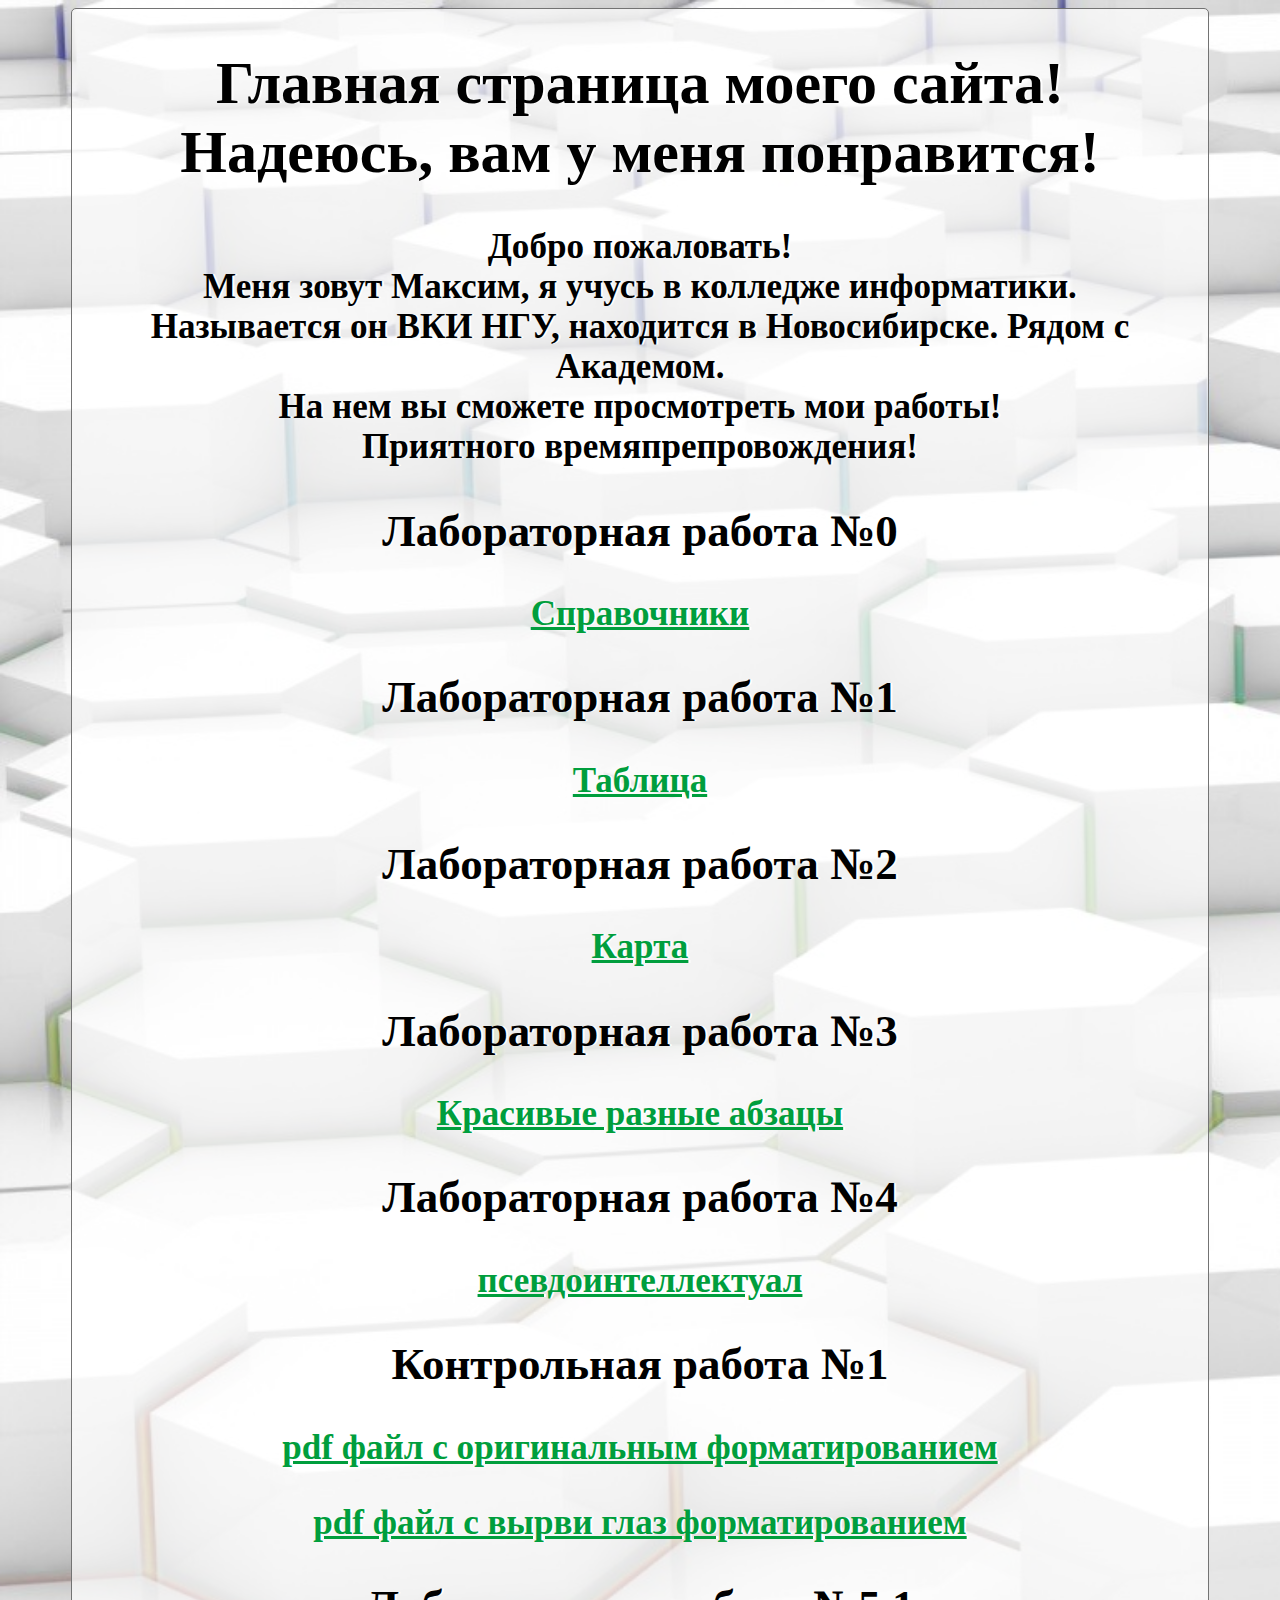
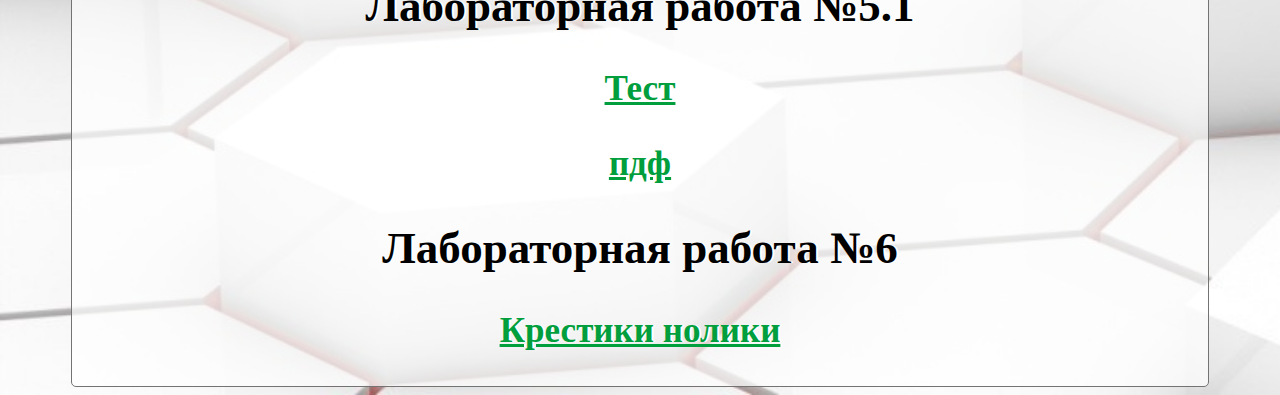
<file: index.html>
<!DOCTYPE html>
<html>
    <head>
    	<meta charset="utf-8">
        <title>Мой сайт для души</title>
        <link rel="stylesheet" type="text/css" href="style.css">
        <link rel="shortcut icon" href="images/Bee_icon.png" type="image/png">
    </head>
        
    <body class="FirstBackground">
        <div align="center" class="VisibleText DivBackground">
        <h1>
        	Главная страница моего сайта!<br>
        	Надеюсь, вам у меня понравится!
        </h1>
        <h3>
        	Добро пожаловать!<br>
        	Меня зовут Максим, я учусь в колледже информатики.<br>
        	Называется он ВКИ НГУ, находится в Новосибирске. Рядом с Академом.<br>
        	На нем вы сможете просмотреть мои работы!<br>
            Приятного времяпрепровождения!
        </h3>
        <h2>Лабораторная работа №0</h2>
        <h3><a href="books.html">Справочники</a></h3>
        <h2>Лабораторная работа №1</h2>
        <h3><a href="table.html">Таблица</a></h3>
        <h2>Лабораторная работа №2</h2>
        <h3><a href="map.html">Карта</a></h3>
        <h2>Лабораторная работа №3</h2>
        <h3><a href="nice_page.html">Красивые разные абзацы</a></h3>
        <h2>Лабораторная работа №4</h2>
        <h3><a href="larin.html">псевдоинтеллектуал</a></h3>
        <h2>Контрольная работа №1</h2>
        <h3><a href="pdf.html">pdf файл с оригинальным форматированием</a></h3>
        <h3><a href="pdf2.html">pdf файл с вырви глаз форматированием</a> </h3>
        <h2>Лабораторная работа №5.1</h2>
        <h3><a href="test.html">Тест</a></h3>
        <h3><a href="test_questions.pdf">пдф</a></h3>
        <h2>Лабораторная работа №6</h2>
        <h3><a href="crosses and zeros.html">Крестики нолики</a></h3>            
        </div>
    </body>
</html>
</file>
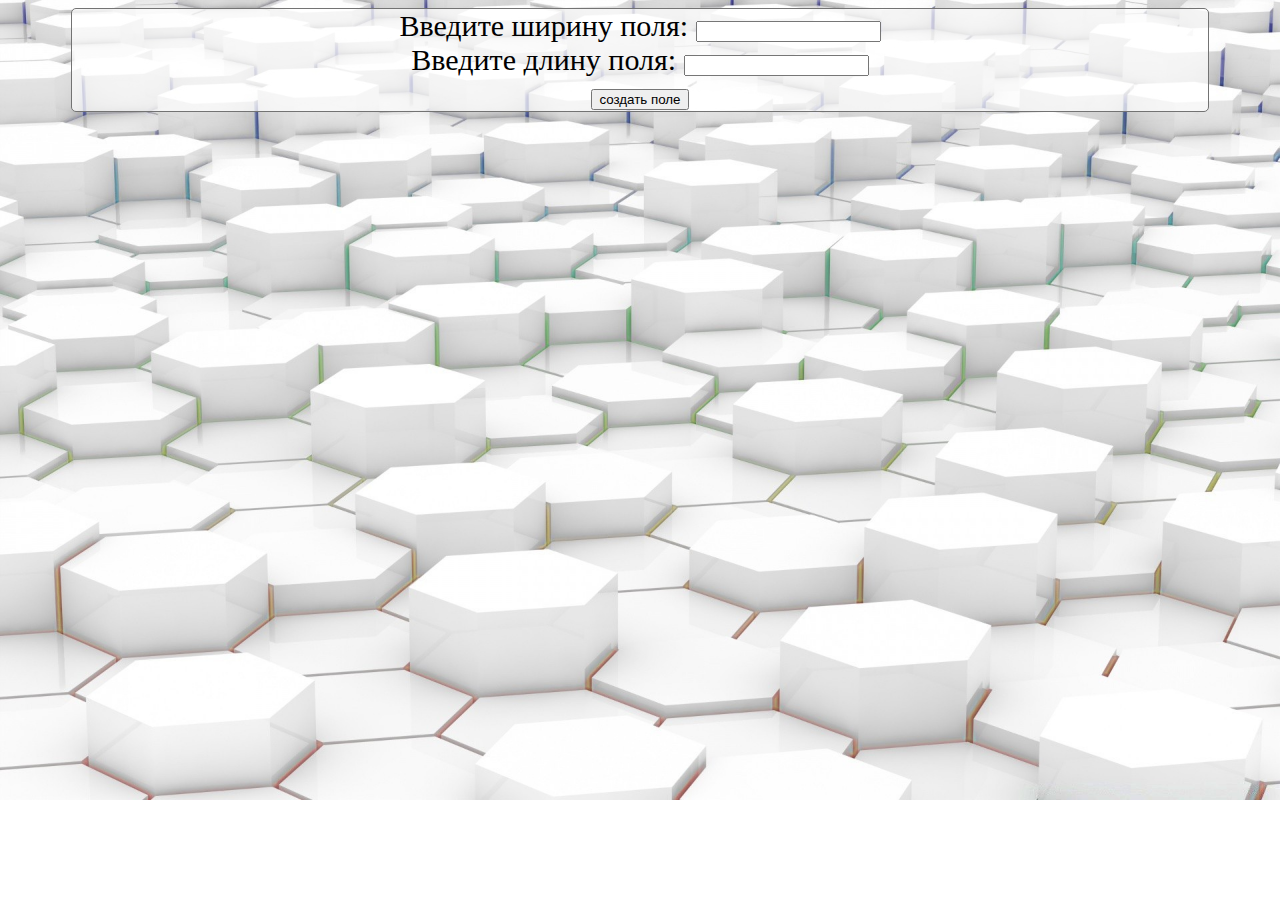
<file: crosses and zeros.html>
<!DOCTYPE html>
<html lang="ru">
	<head>
		<meta charset="UTF-8">
        <title>Мой сайт для души</title>
        <link rel="stylesheet" type="text/css" href="style.css">
        <link rel="shortcut icon" href="images/Bee_icon.png" type="image/png">
        <script src="script.js"></script>
	</head>
	<body class="FirstBackground">
		<main>
			<div id="mainDiv" class="DivBackground">
				<div class = "centerAlign">
					Введите ширину поля: 
					<input id="n1" type="text" pattern="[0-9]{1,6}"><br>
					Введите длину поля:
					<input id="n2" type="text" pattern="[0-9]{1,2}"><br>
					<input id="startButton" type="button" value="создать поле" onclick="CreateCxZfield()"> <br>
					<span id="turn"> </span>
				</div>
				<div id="fieldCxZ" class="centerAlign">
					
				</div>
				
			</div>
		</main>
	</body>
</html>
</file>
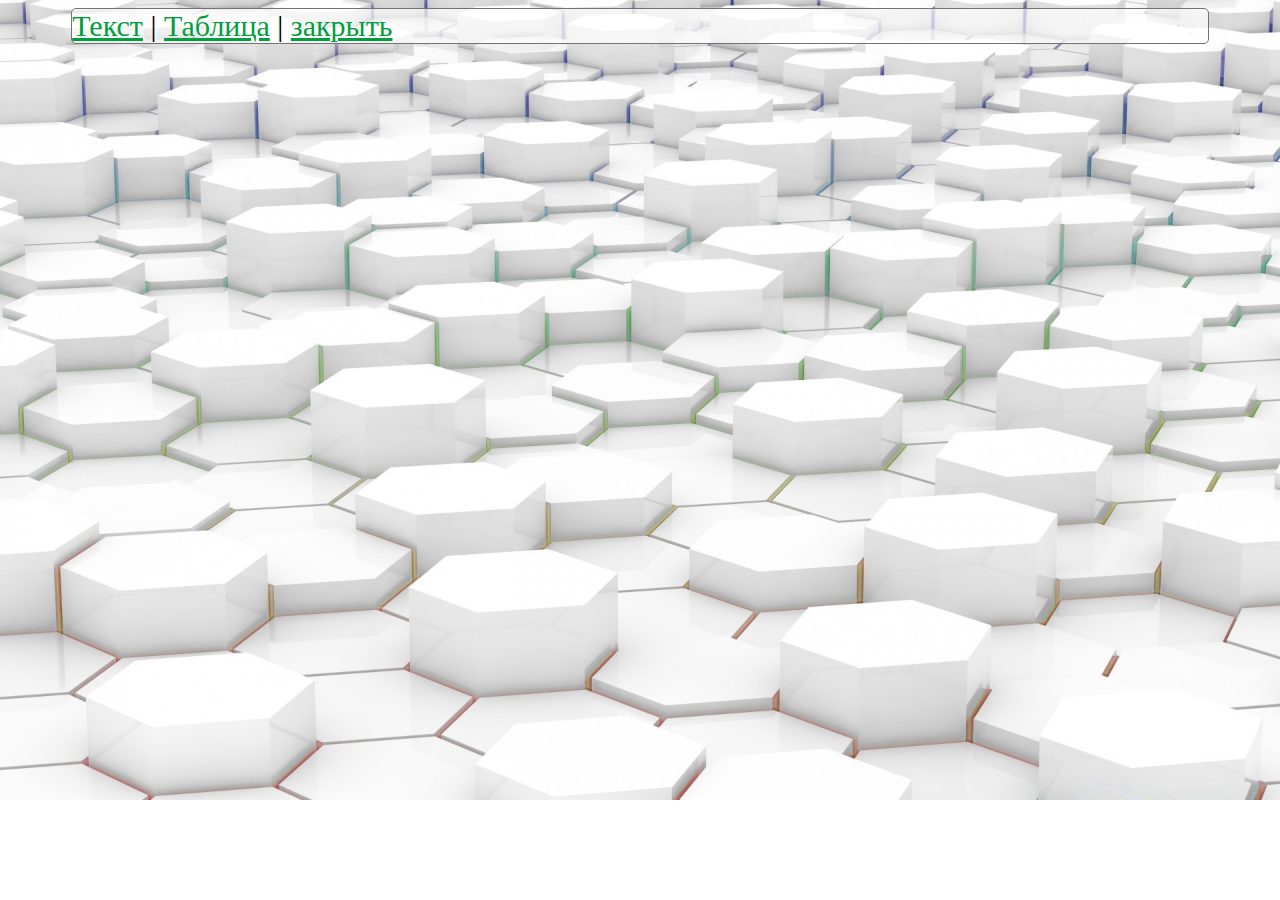
<file: larin.html>
<!DOCTYPE html>
<html lang="ru">

<head>
	<meta charset="utf-8">
    <title>Мой сайт для души</title>
    <link rel="stylesheet" type="text/css" href="style.css">
    <link rel="stylesheet" type="text/css" href="larin.css">
    <link rel="shortcut icon" href="images/Bee_icon.png" type="image/png">
    
</head>

<body class="FirstBackground VisibleText">
	<div class="DivBackground">
		<a href="#box1">Текст</a> | <a href="#box2">Таблица</a> | <a href="">закрыть</a>
		<div class="nicetext">
			<p id="box1" class="book hide">
				Уат зе фак дид ю джаст факин сэй эбаут ми, ю литл бич? <br>
				Айл хэв ю ноу а градуэтэт топ ин май класс ин зе нэви силс. <br>
			</p>

			
			<table id="box2" class="hide">
				<tr><th>Президент</th><th>Срок</th> </tr>
				<tr><td>Леонид Макарович Кравчук</td> <td>5 декабря 1991 - 19 июля 1994 </td></tr>
				<tr> <td>Леонид Данилович Кучма</td> <td>19 июля 1994 - 14 ноября 1999 </td></tr>
				<tr><td>Леонид Данилович Кучма</td> <td>14 ноября 1999 - 23 января 2005 </td></tr>
				<tr> <td>Виктор Андреевич Ющенко</td> <td>23 января 2005 - 25 февраля 2010</td></tr>
				<tr><td>Виктор Фёдорович Янукович</td> <td>25 февраля 2010 - 22 февраля 2014</td></tr>
				<tr> <td>Александр Валентинович Турчинов <br> (исполняющий обязанности)</td> <td> 23 февраля 2014 - 7 июня 2014 </td></tr>
				<tr> <td>Пётр Алексеевич Порошенко</td> <td> 7 июня 2014 - 20 мая 2019 </td></tr> 
				<tr> <td>Владимир Александрович Зеленский</td> <td>20 мая 2019 - <a id="SlavaUkraine" href="https://youtu.be/FOhxoAnDbo0?t=74">по сей день</a> </td> </tr>

			</table>
		</div>
	</div>
</body>

</html>
</file>
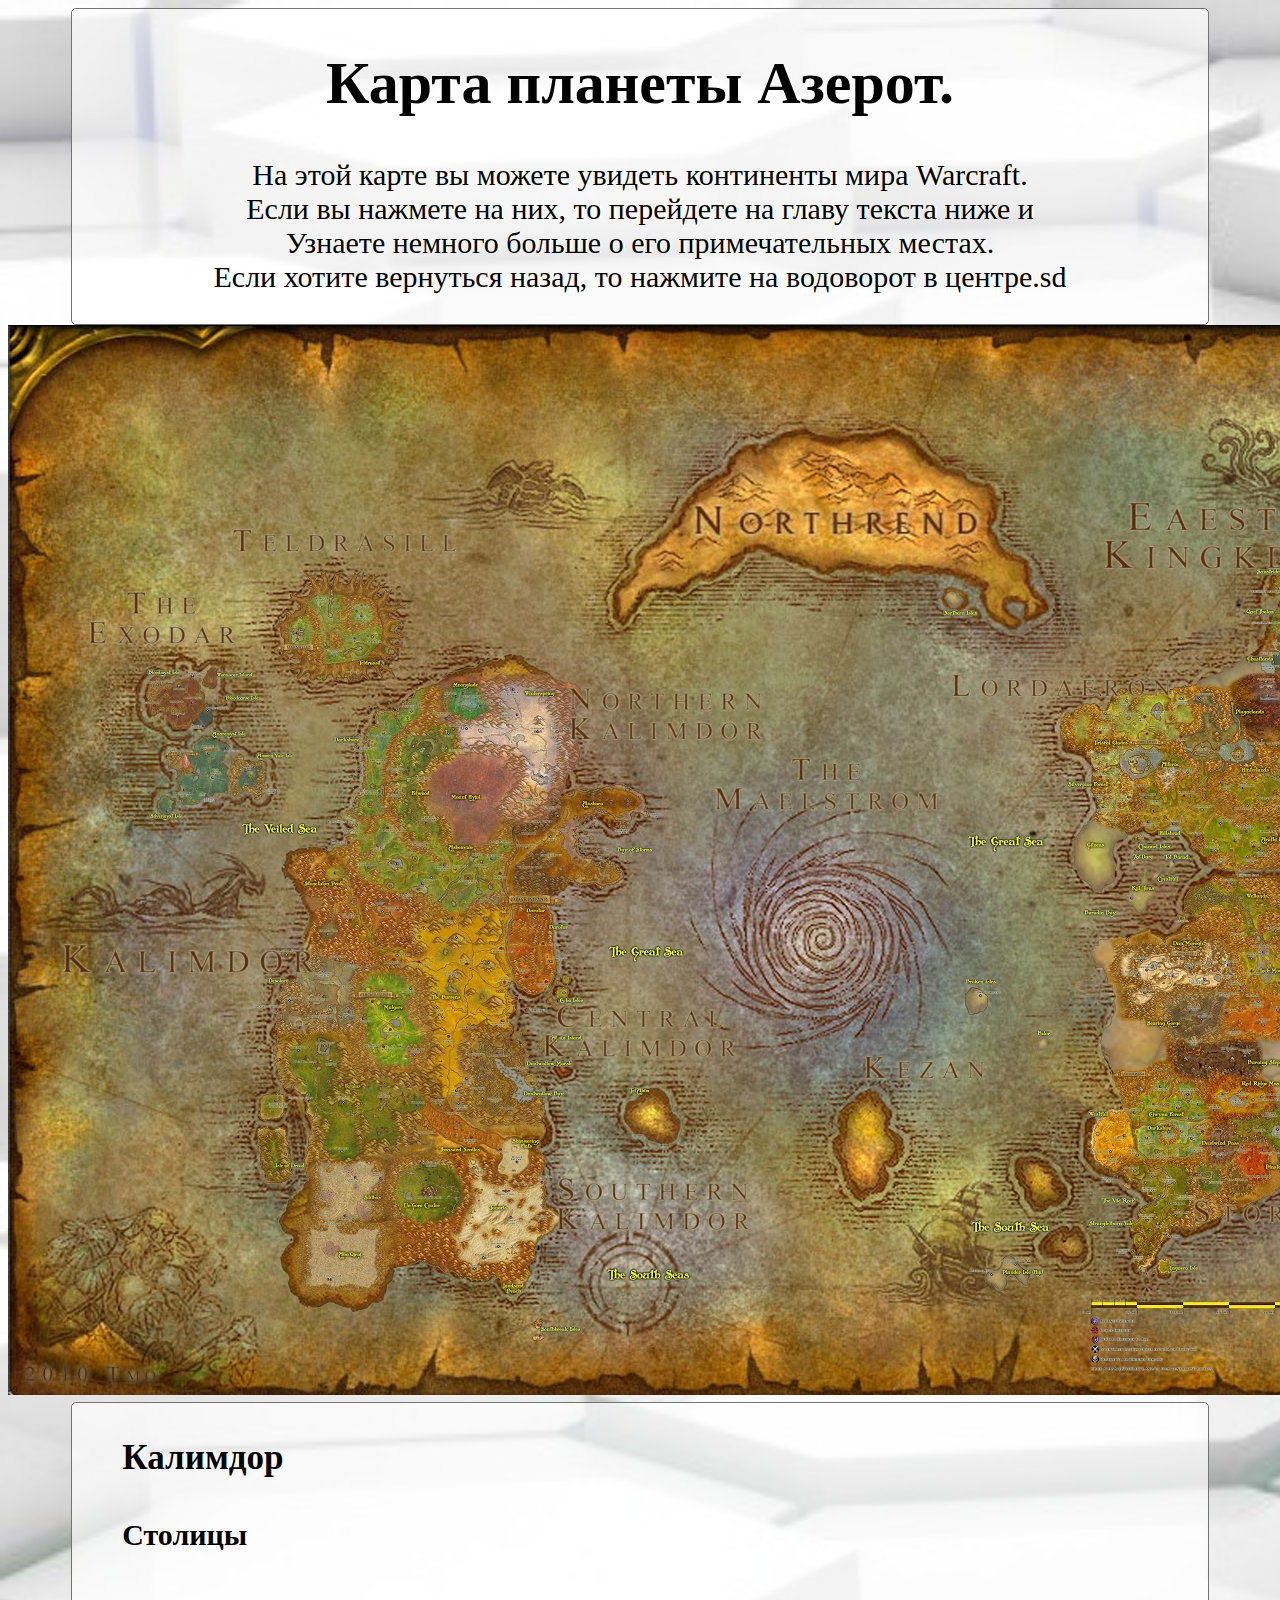
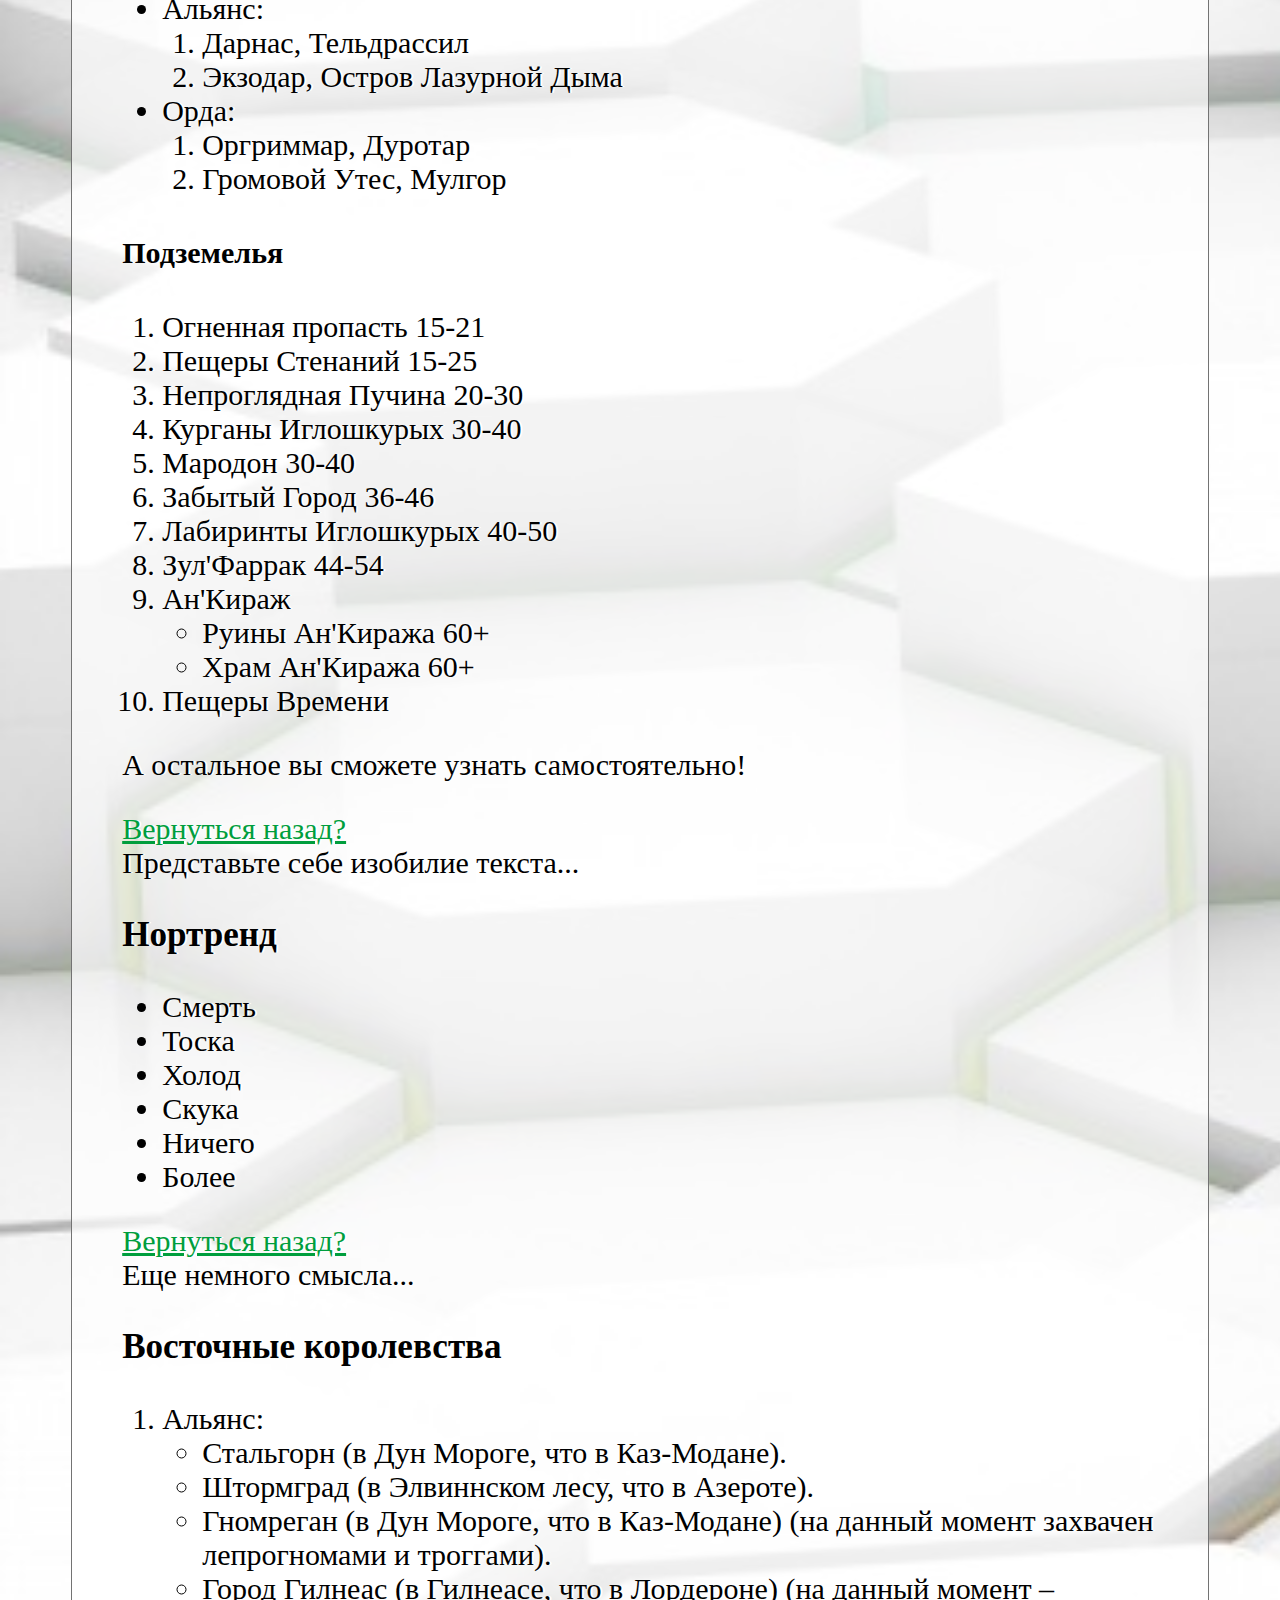
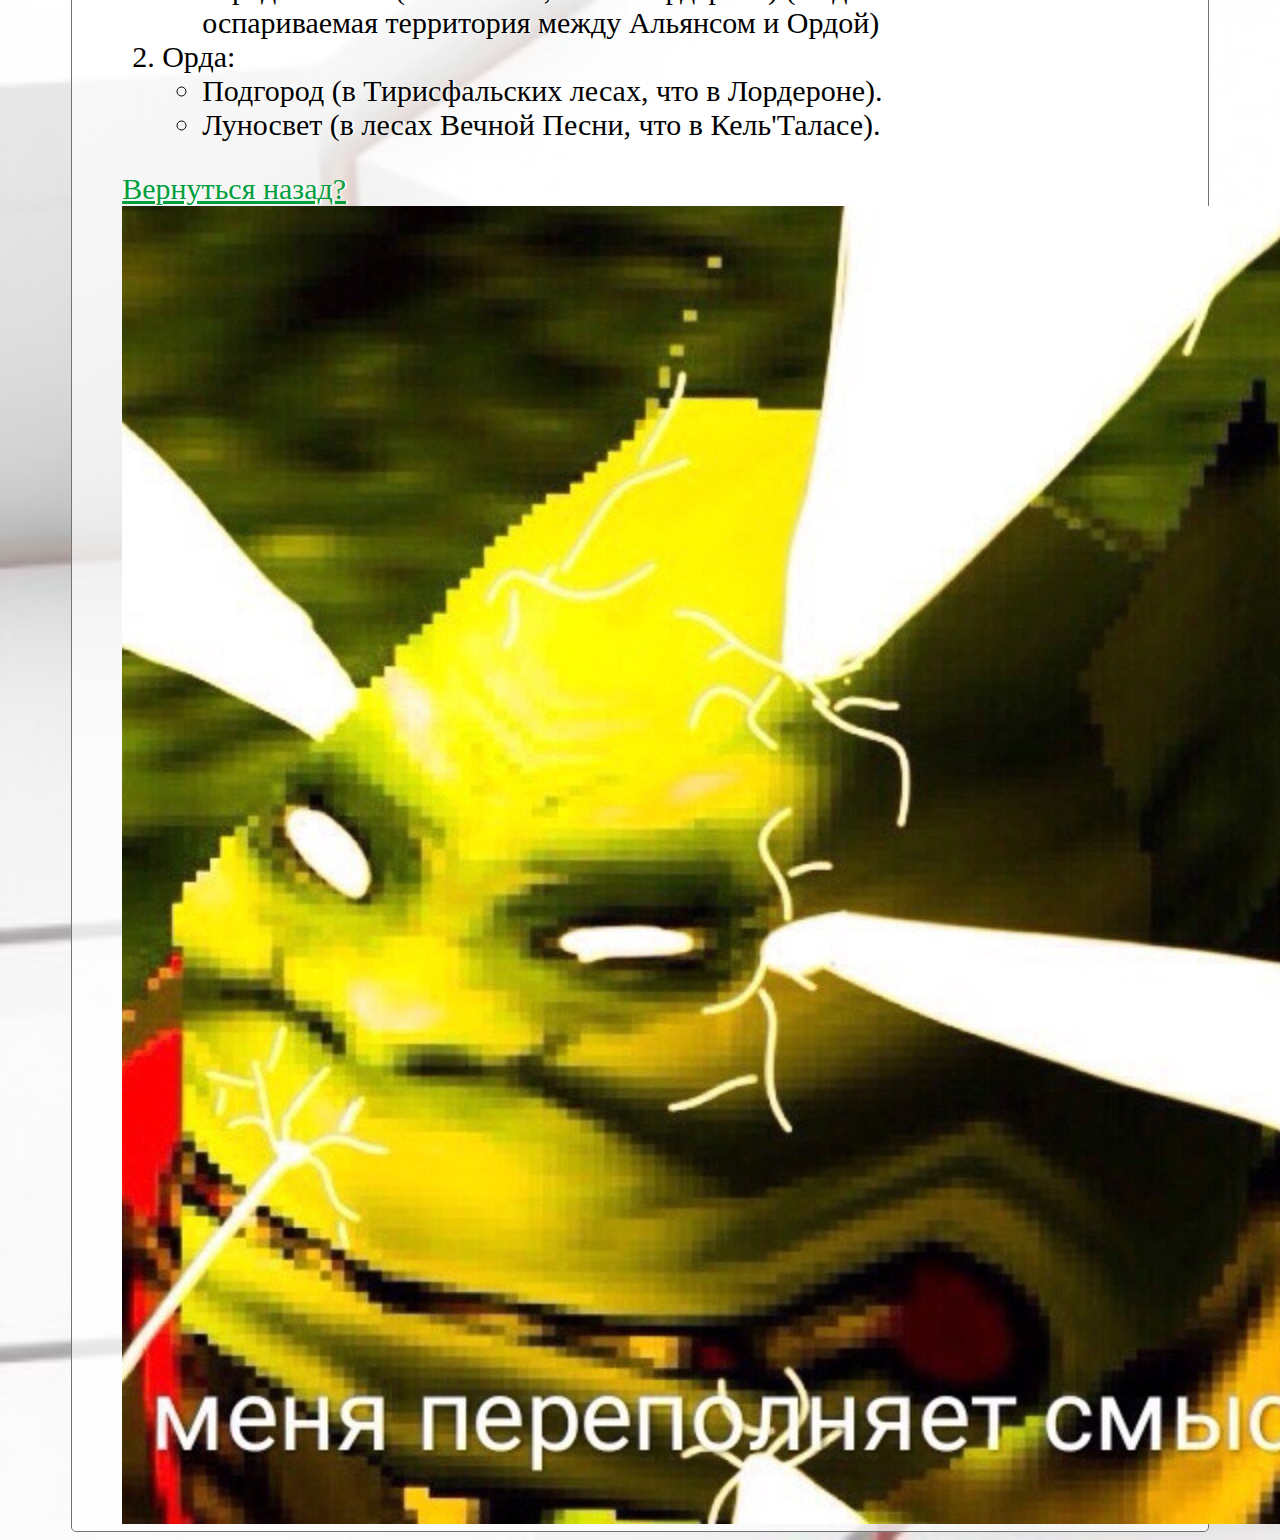
<file: map.html>
<!DOCTYPE html>
<html>

	<head>
    	<meta charset="utf-8">
        <title>Мой сайт для души</title>
        <link rel="stylesheet" type="text/css" href="style.css">
        <link rel="shortcut icon" href="images/Bee_icon.png" type="image/png">
        <style type="text/css">
        	.Smysol {
        		margin-bottom: 400px;
        	}
        	.localdiv {
        		padding-left: 50px;
        	}
        </style>
    </head>

	<body class="FirstBackground VisibleText">
		<div class="DivBackground" align="center">
			<h1>Карта планеты Азерот.</h1>
			<p>
				На этой карте вы можете увидеть континенты мира Warcraft.<br>
				Если вы нажмете на них, то перейдете на главу текста ниже и<br>
				Узнаете немного больше о его примечательных местах.<br>
				Если хотите вернуться назад, то нажмите на водоворот в центре.sd
			</p>
			
		</div>
		<div align="center">
		<img src="images/WowMapTmor.jpg" usemap="#navigation">
			<map name="navigation">
				<area shape="poly" coords="600, 325, 525, 950, 275, 950, 260, 525, 350, 375" href="#Kalimdor" alt="Калимдор">
				<area shape="rect" coords="600, 100, 1040, 305" href="#Northrend" alt="Ночренд">
				<area shape="poly" coords="1320, 200, 1320, 940, 1050, 940, 1050, 400" href="#Eastern kingkdoms" alt="Восточные королевства">
				<area shape="circle" coords="815, 615, 125" href="index.html" alt="назад">
			</map>
		</div>
		<div class="DivBackground localdiv">
			<h3 id="Kalimdor">Калимдор</h3>
			<h4>Столицы</h4>
			<ul>
				<li> Альянс:</li>
				<ol>
					<li>Дарнас, Тельдрассил</li>
					<li>Экзодар, Остров Лазурной Дыма</li>				
				</ol>
				<li>Орда:</li>
				<ol>
					<li>Оргриммар, Дуротар </li>
					<li>Громовой Утес, Мулгор </li>
				</ol>
			</ul>
			<h4>Подземелья</h4>
			<ol>
			     <li>Огненная пропасть 15-21 </li>
			     <li>Пещеры Стенаний 15-25</li>
			     <li>Непроглядная Пучина 20-30</li>
			     <li>Курганы Иглошкурых 30-40</li>
			     <li>Мародон 30-40</li>
			     <li>Забытый Город 36-46</li>
			     <li>Лабиринты Иглошкурых 40-50</li>
			     <li>Зул'Фаррак 44-54</li>
			     <li>Ан'Кираж
			     <ul>
			     	<li>Руины Ан'Киража 60+</li>
			     	<li>Храм Ан'Киража 60+</li>
			     </ul>		
			     </li>		     
			     <li>Пещеры Времени</li>
			</ol>
			<p>
				А остальное вы сможете узнать самостоятельно!
			</p>
			<a href="#top">Вернуться назад?</a>
			<br class="Smysol">Представьте себе изобилие текста...<br class="Smysol">
			<h3><a name="Northrend"></a>Нортренд</h3>
			<ul>
				<li>Смерть</li>
				<li>Тоска</li>
				<li>Холод</li>
				<li>Скука</li>
				<li>Ничего</li>
				<li>Более</li>
			</ul>
			<a href="#top">Вернуться назад?</a>
			<br class="Smysol">Еще немного смысла...<br class="Smysol">
			<h3><a name="Eastern kingkdoms"></a>Восточные королевства</h3>
			<ol>
				<li>
					Альянс:
					<ul>
						<li>Стальгорн (в Дун Мороге, что в Каз-Модане).</li>
						<li>Штормград (в Элвиннском лесу, что в Азероте).</li>
						<li>Гномреган (в Дун Мороге, что в Каз-Модане) (на данный момент захвачен лепрогномами и троггами).</li>
						<li>Город Гилнеас (в Гилнеасе, что в Лордероне) (на данный момент – оспариваемая территория между Альянсом и Ордой)</li>
					</ul>
				</li>
				<li>
					Орда:
					<ul>
						<li>Подгород (в Тирисфальских лесах, что в Лордероне).</li>
						<li>Луносвет (в лесах Вечной Песни, что в Кель'Таласе).</li>
					</ul>
				</li>
			</ol>
			<a href="#top">Вернуться назад?</a>
			<br class="Smysol"><img src="images/Smysol.jpg"><br class="Smysol">
		</div>
	</body>
</html>
</file>
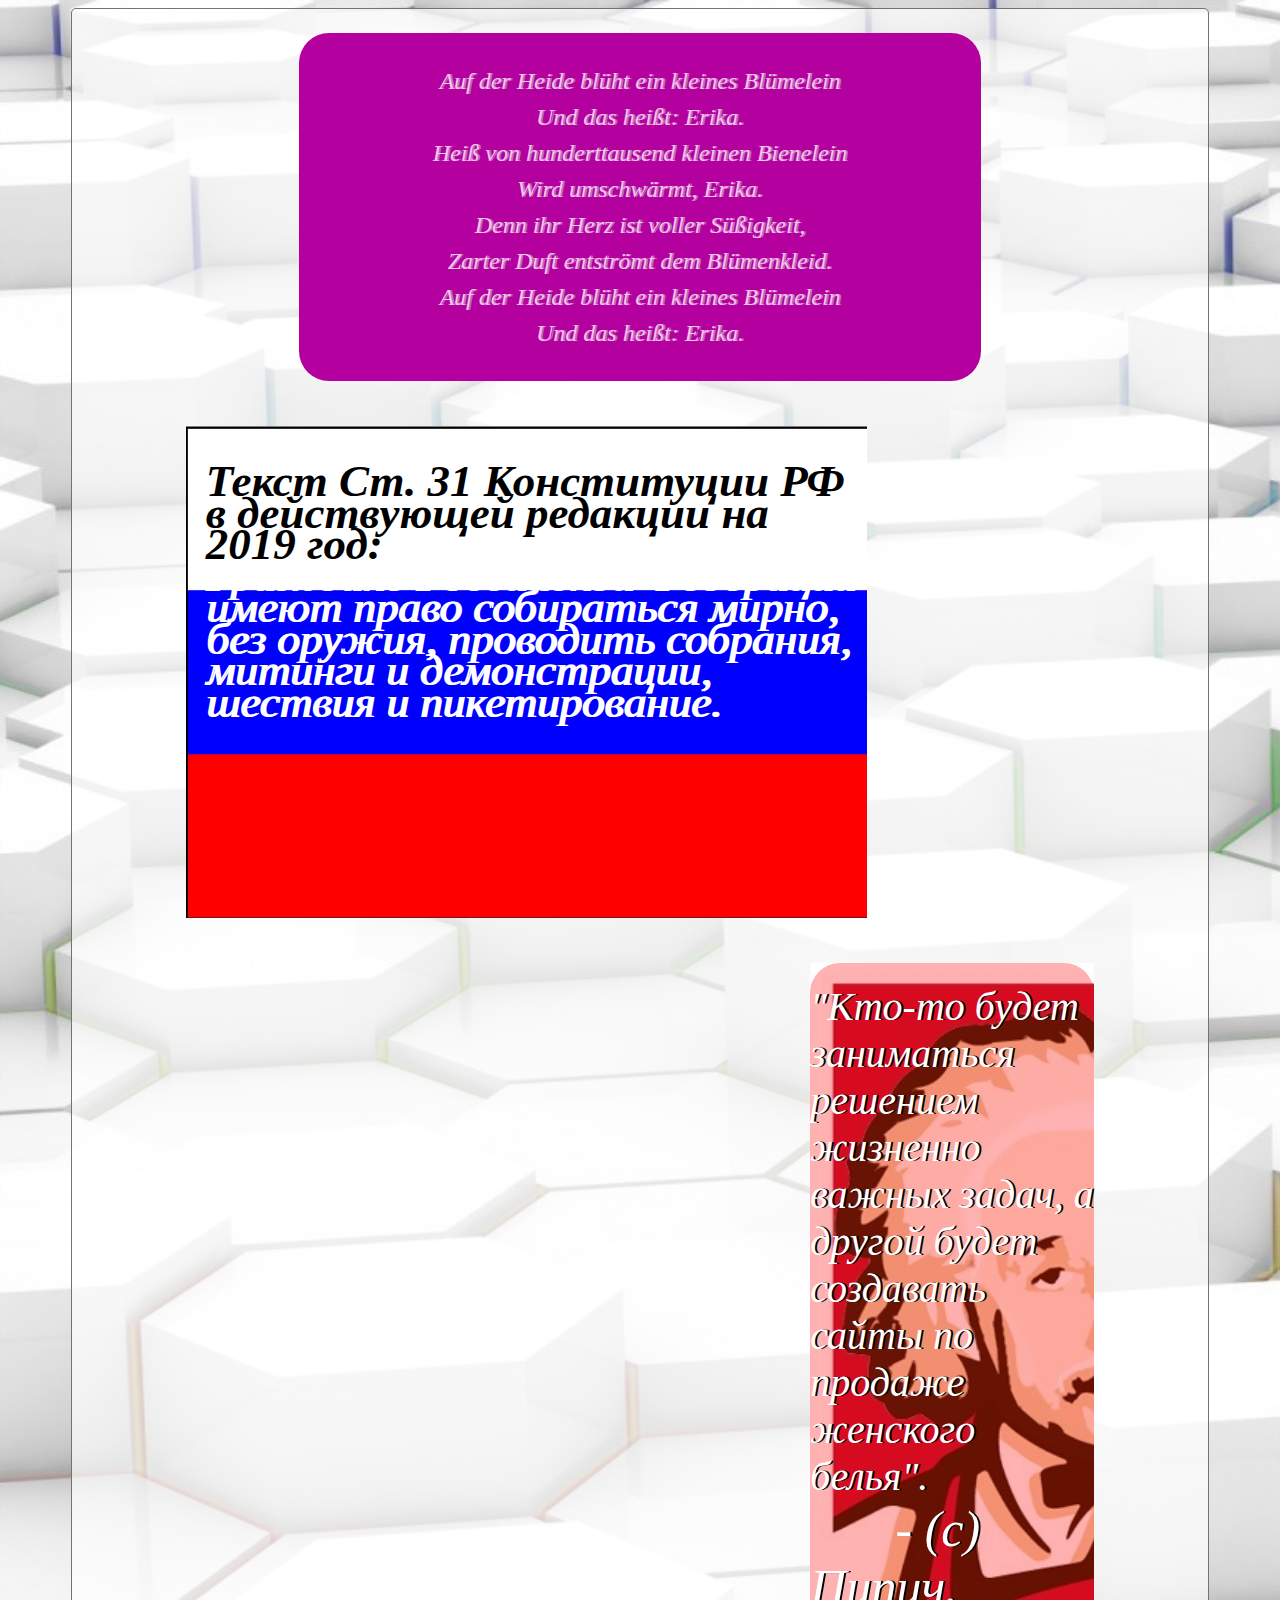
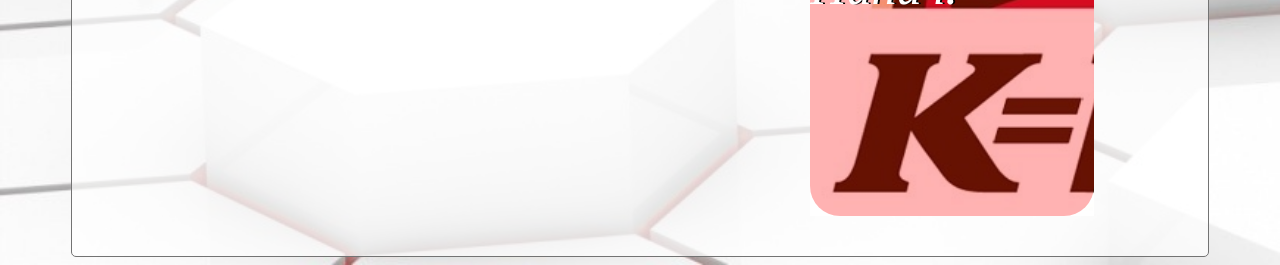
<file: nice_page.html>
<!DOCTYPE html>
<html lang="ru">
	<head>
		<meta charset="UTF-8">
		<title>Моя страничка для души</title>
		<link rel="stylesheet" type="text/css" href="style.css">
		<link rel="stylesheet" type="text/css" href="nice_page_style.css">
		<link rel="shortcut icon" href="images/Bee_icon.png" type="image/png">
	</head>

	<body class="FirstBackground">

		

		<div class="DivBackground VisibleText">

			<div >
				<p class="p1_style">
					Auf der Heide blüht ein kleines Blümelein<br>
					Und das heißt: Erika.<br>
					Heiß von hunderttausend kleinen Bienelein<br>
					Wird umschwärmt, Erika.<br>
					Denn ihr Herz ist voller Süßigkeit,<br>
					Zarter Duft entströmt dem Blümenkleid.<br>
					Auf der Heide blüht ein kleines Blümelein<br>
					Und das heißt: Erika. 
				</p>
			</div>

			<div class="Second_p">
				<p class="p2_style">
					<b>Текст Ст. 31 Конституции РФ в действующей редакции на 2019 год:</b> <br class="br_plus">
					<span class="span_white">Граждане Российской Федерации имеют право собираться мирно, без оружия, проводить собрания, митинги и демонстрации, шествия и пикетирование. </span>
				</p>
			</div>

			<div class="Third_p">
					<p class="p3_style">
						 "Кто-то будет заниматься решением жизненно важных задач, а другой будет создавать сайты по продаже женского белья".<br>
						 <span class="quote_owner">- (c) Пипич.</span>
					</p>
			</div>

		</div>
		
		

	</body>
</html>
</file>
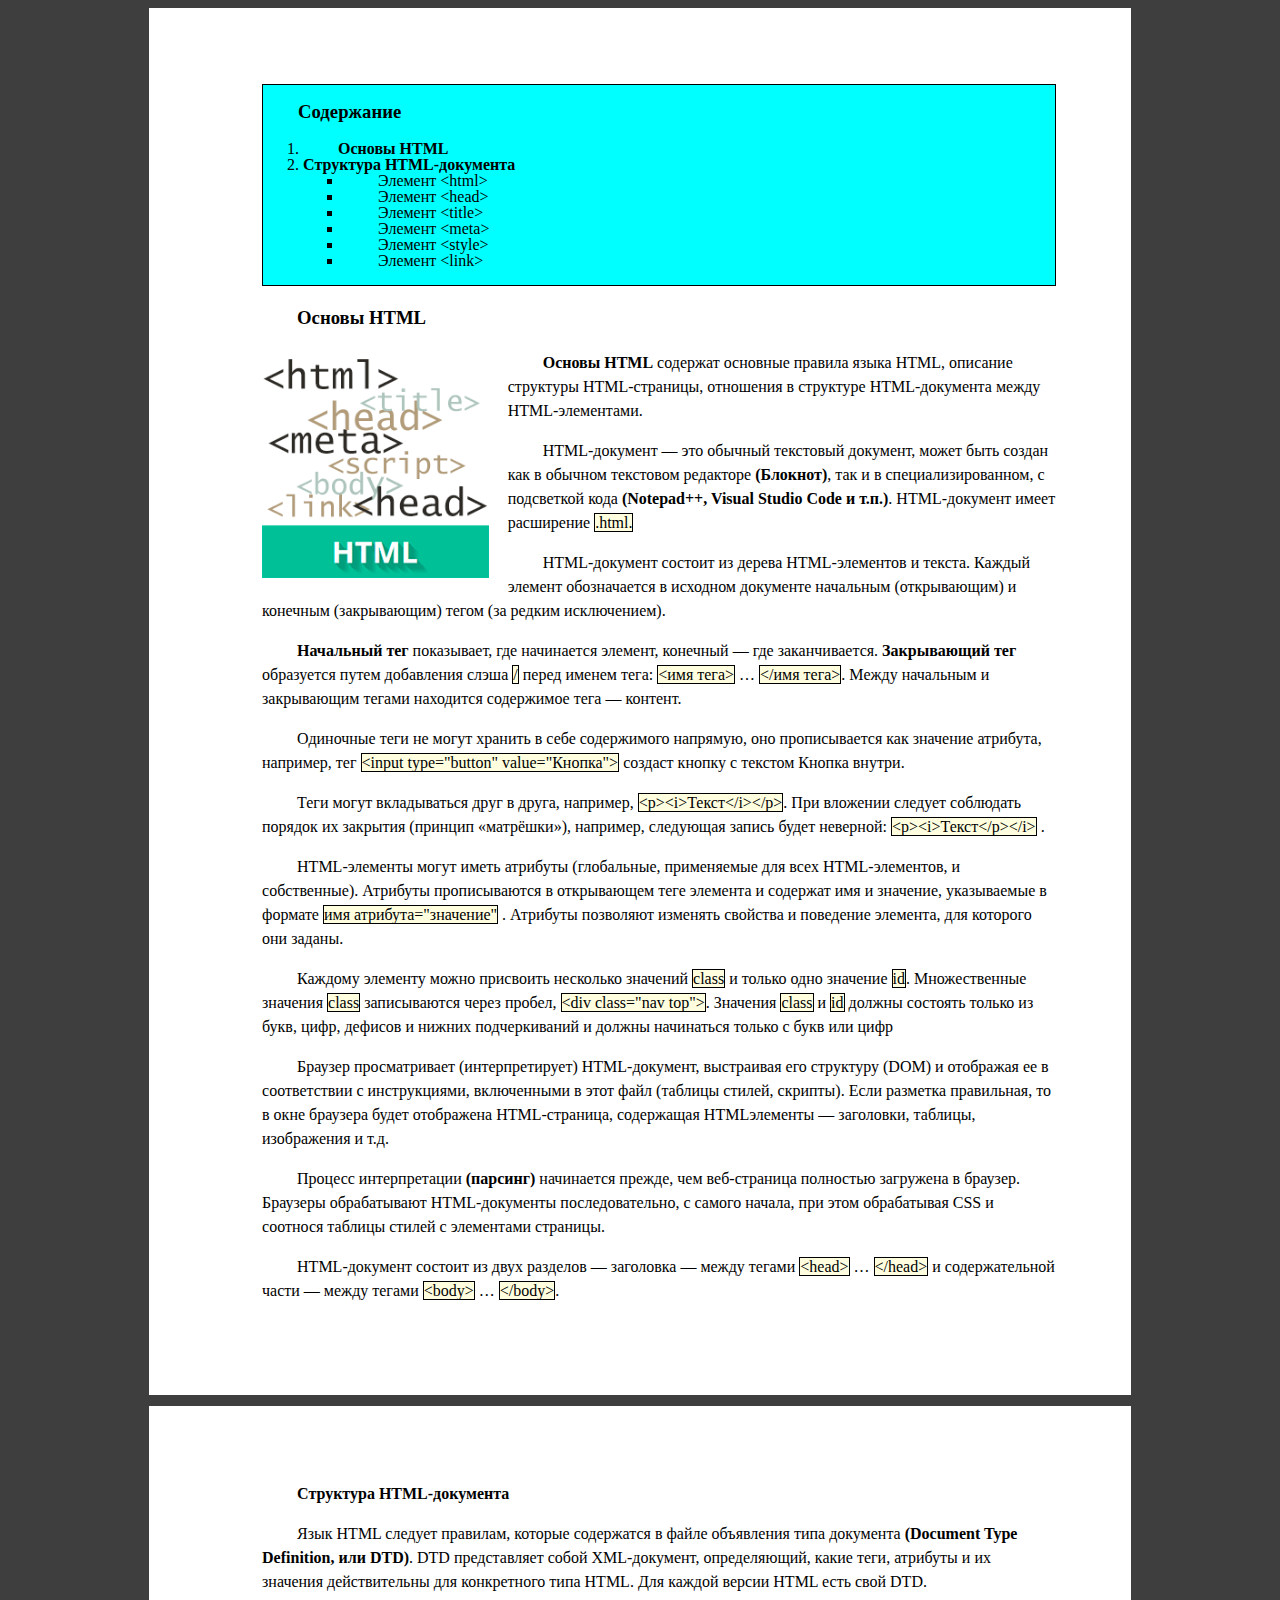
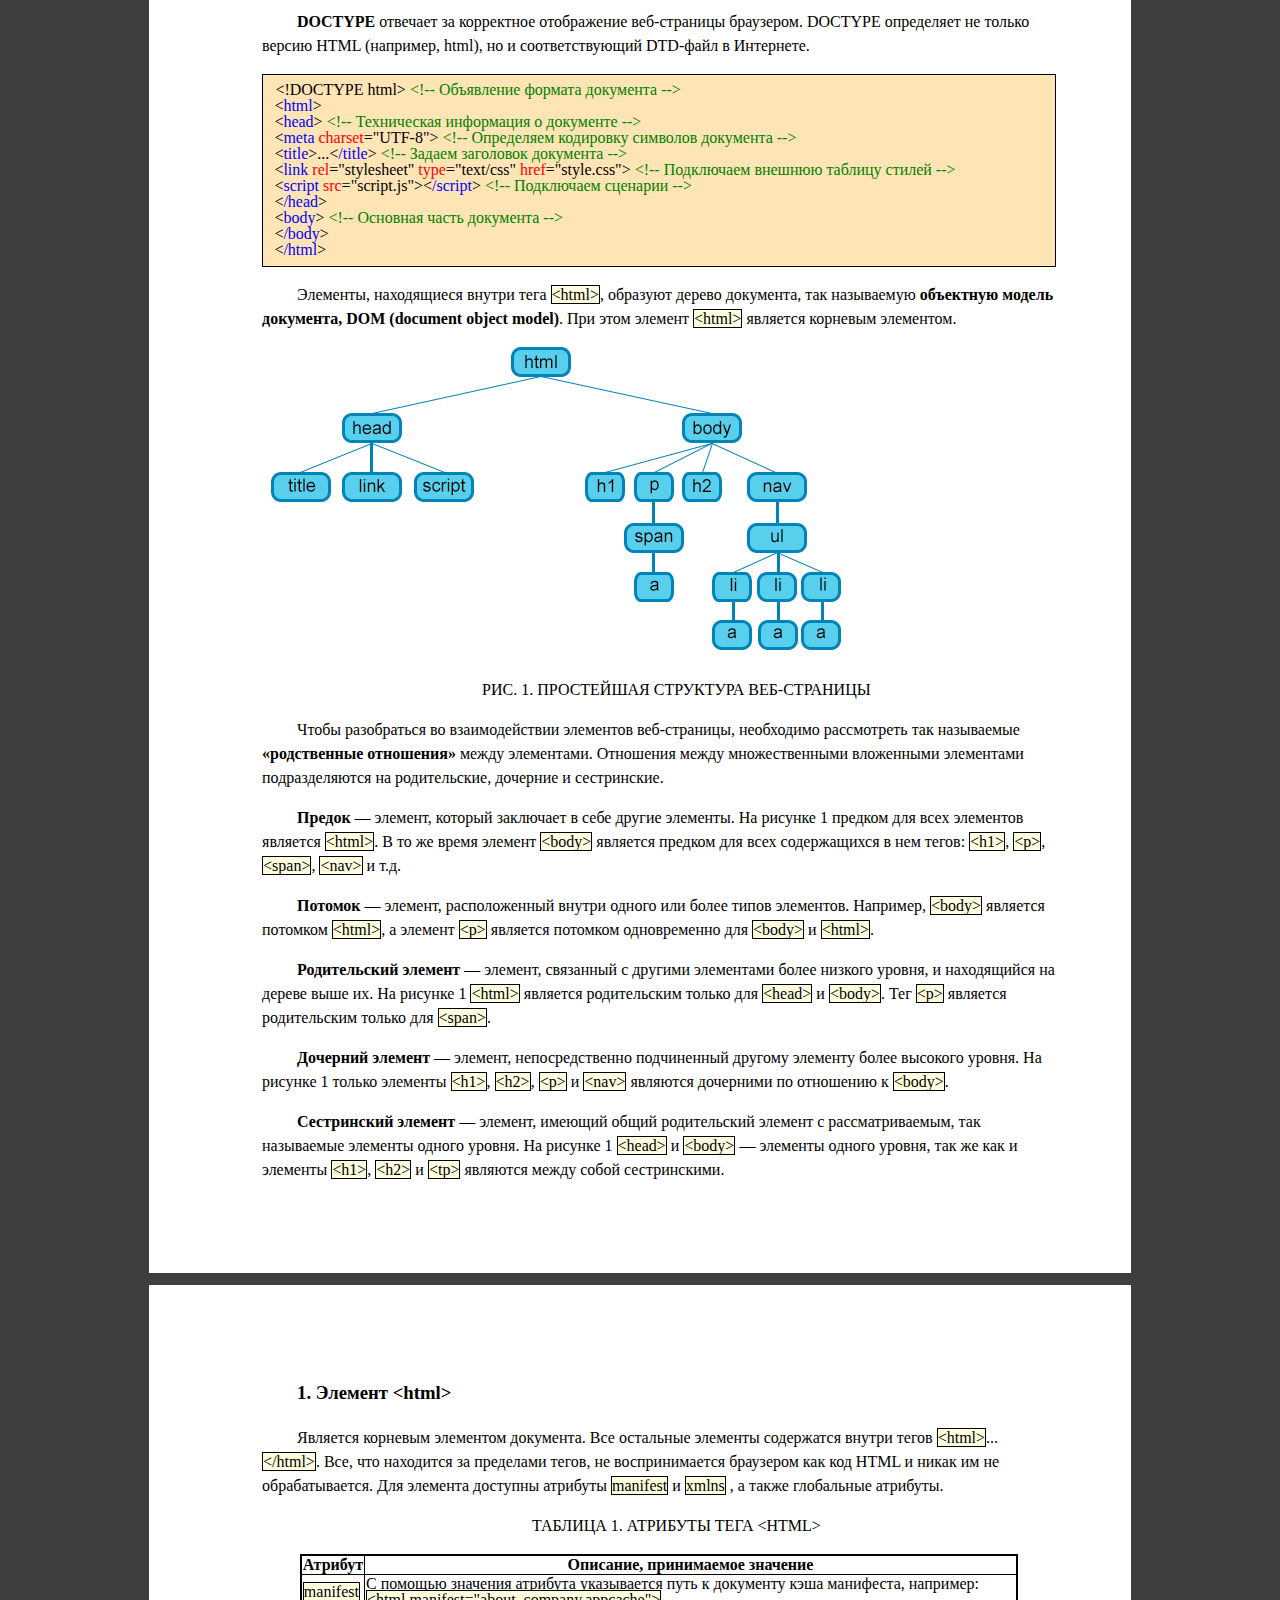
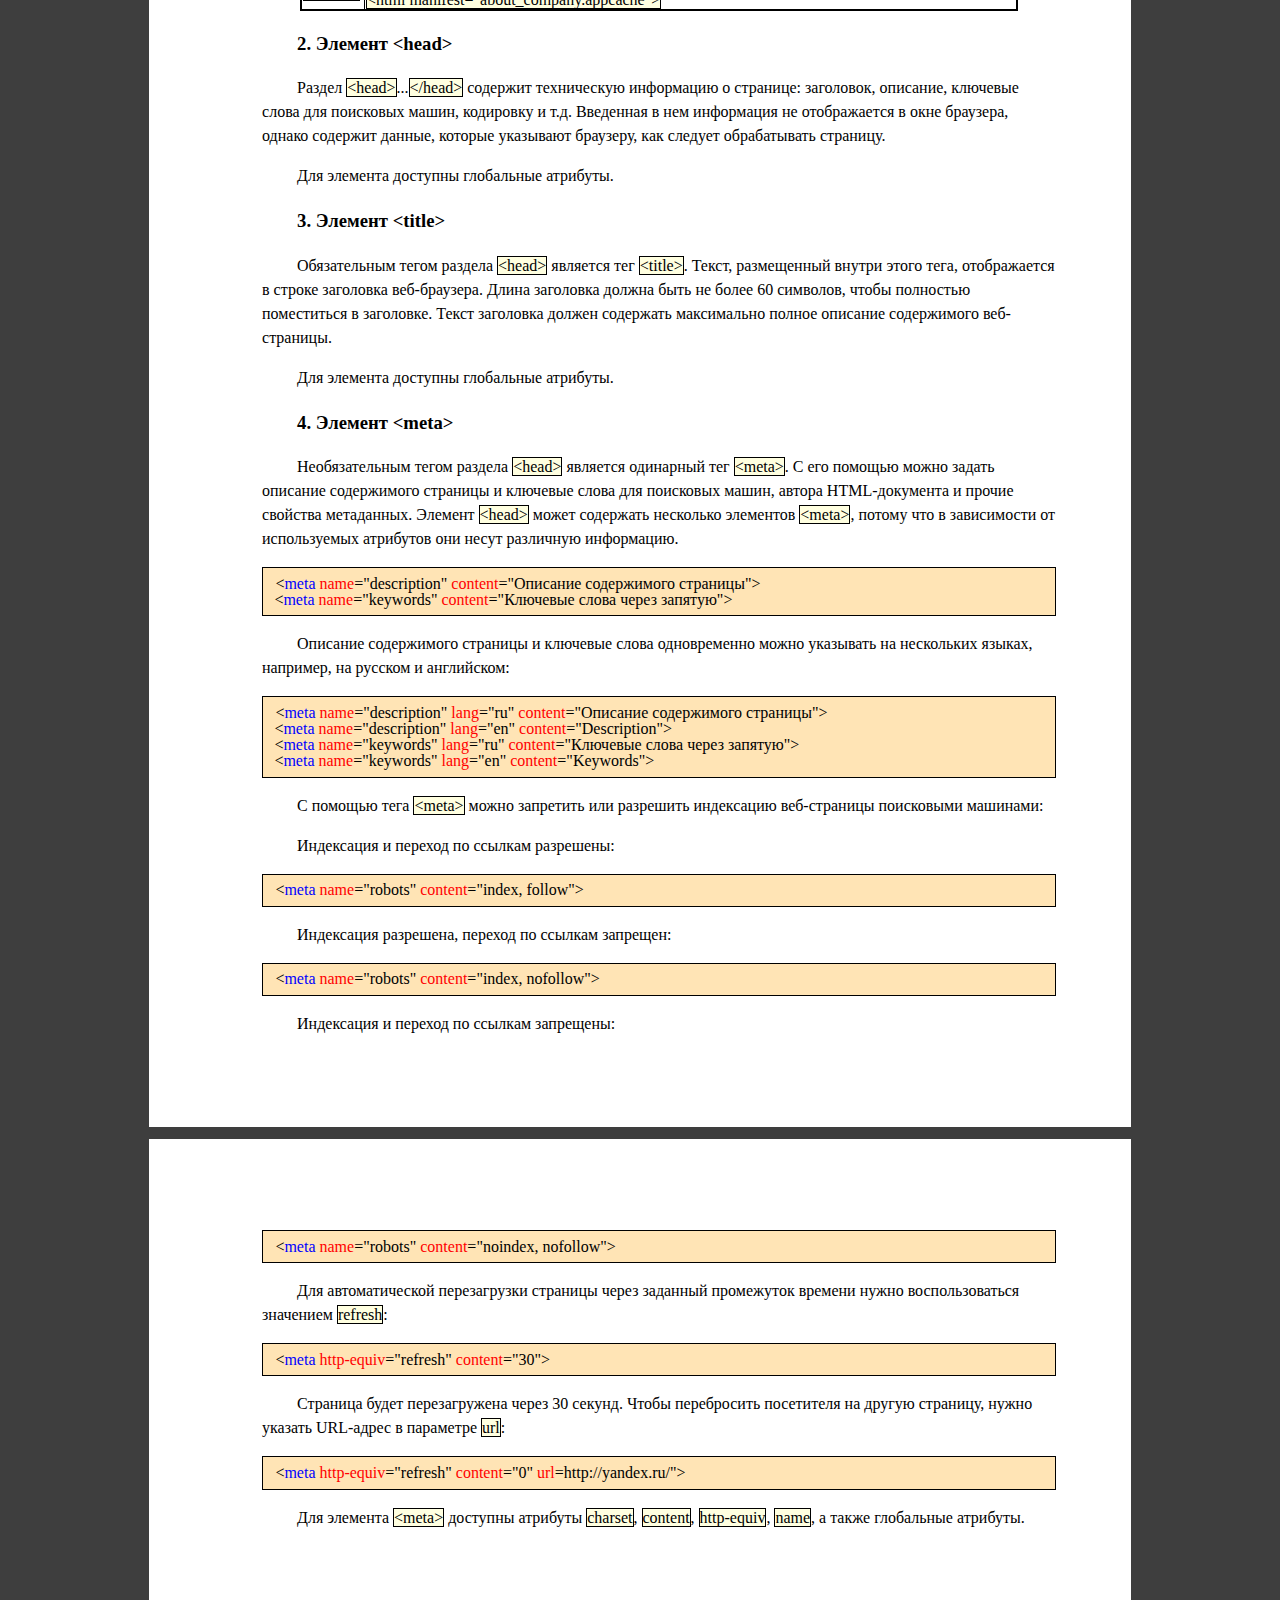
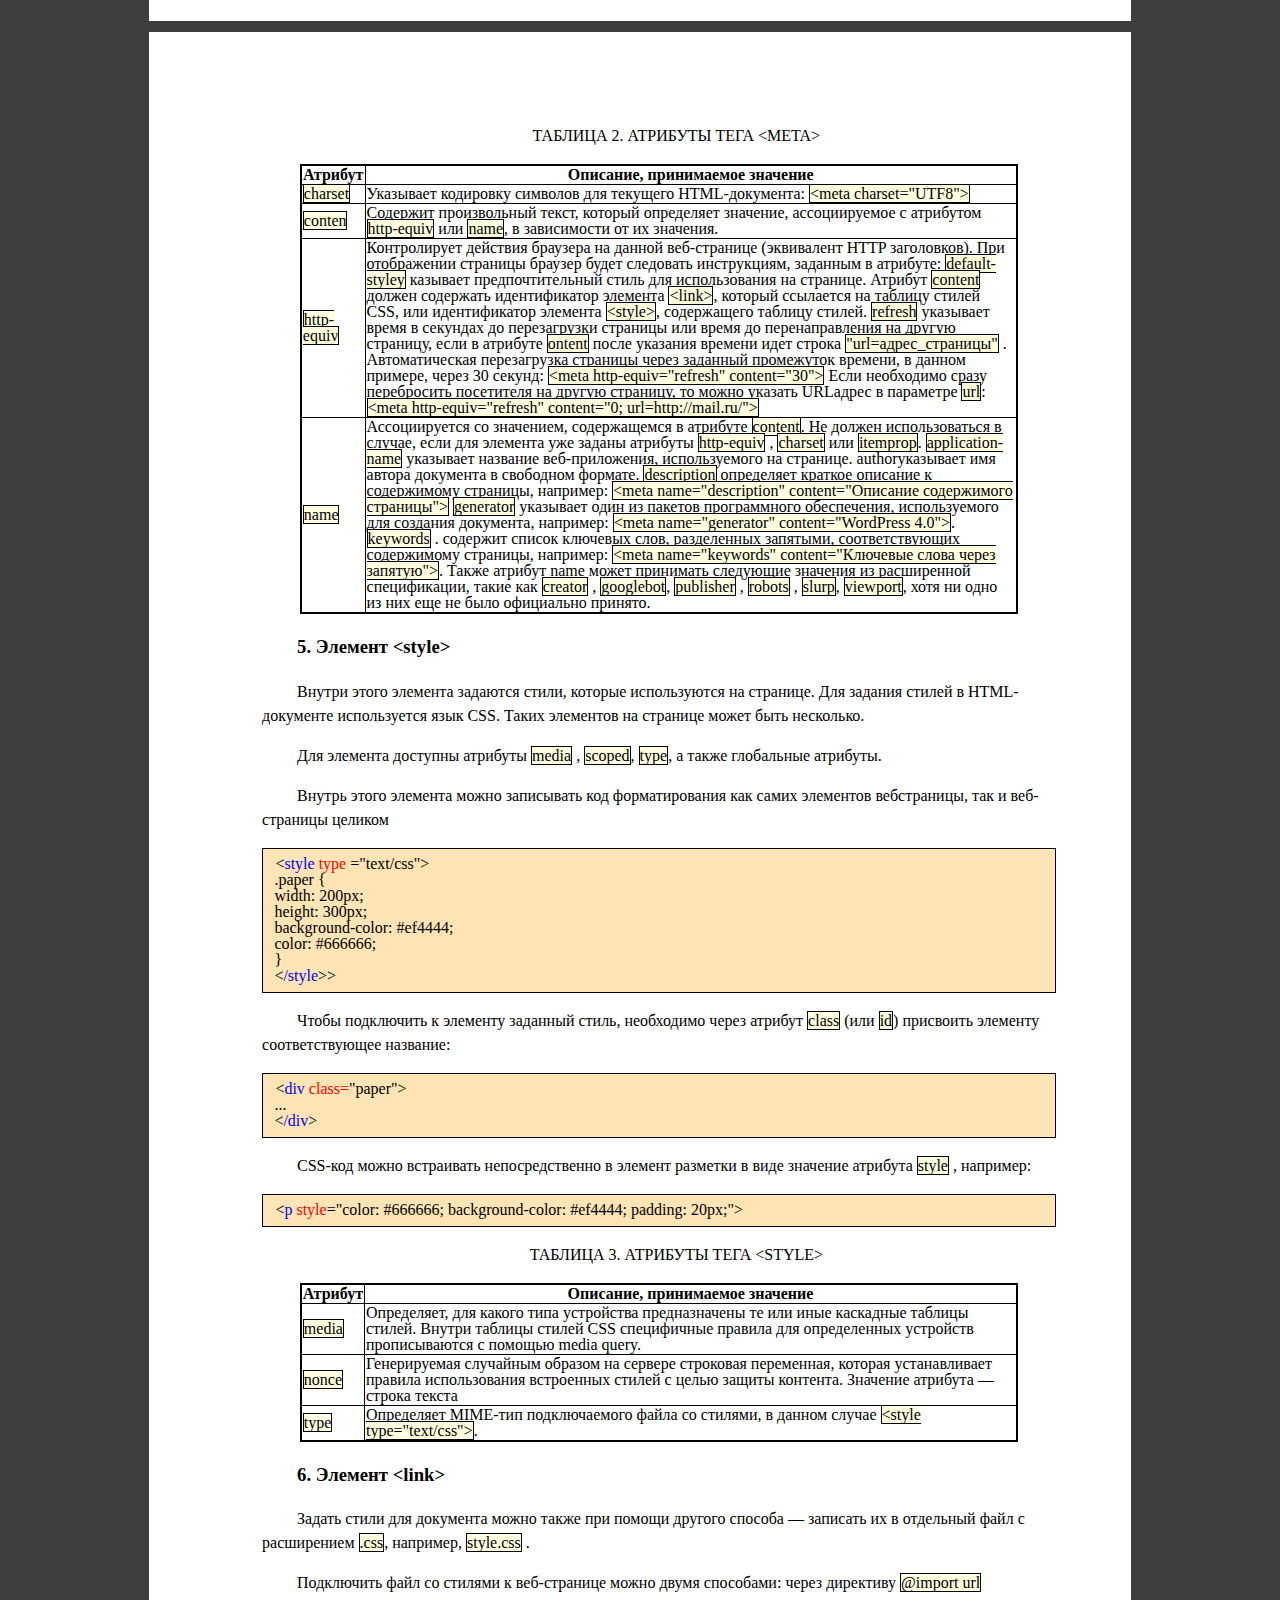
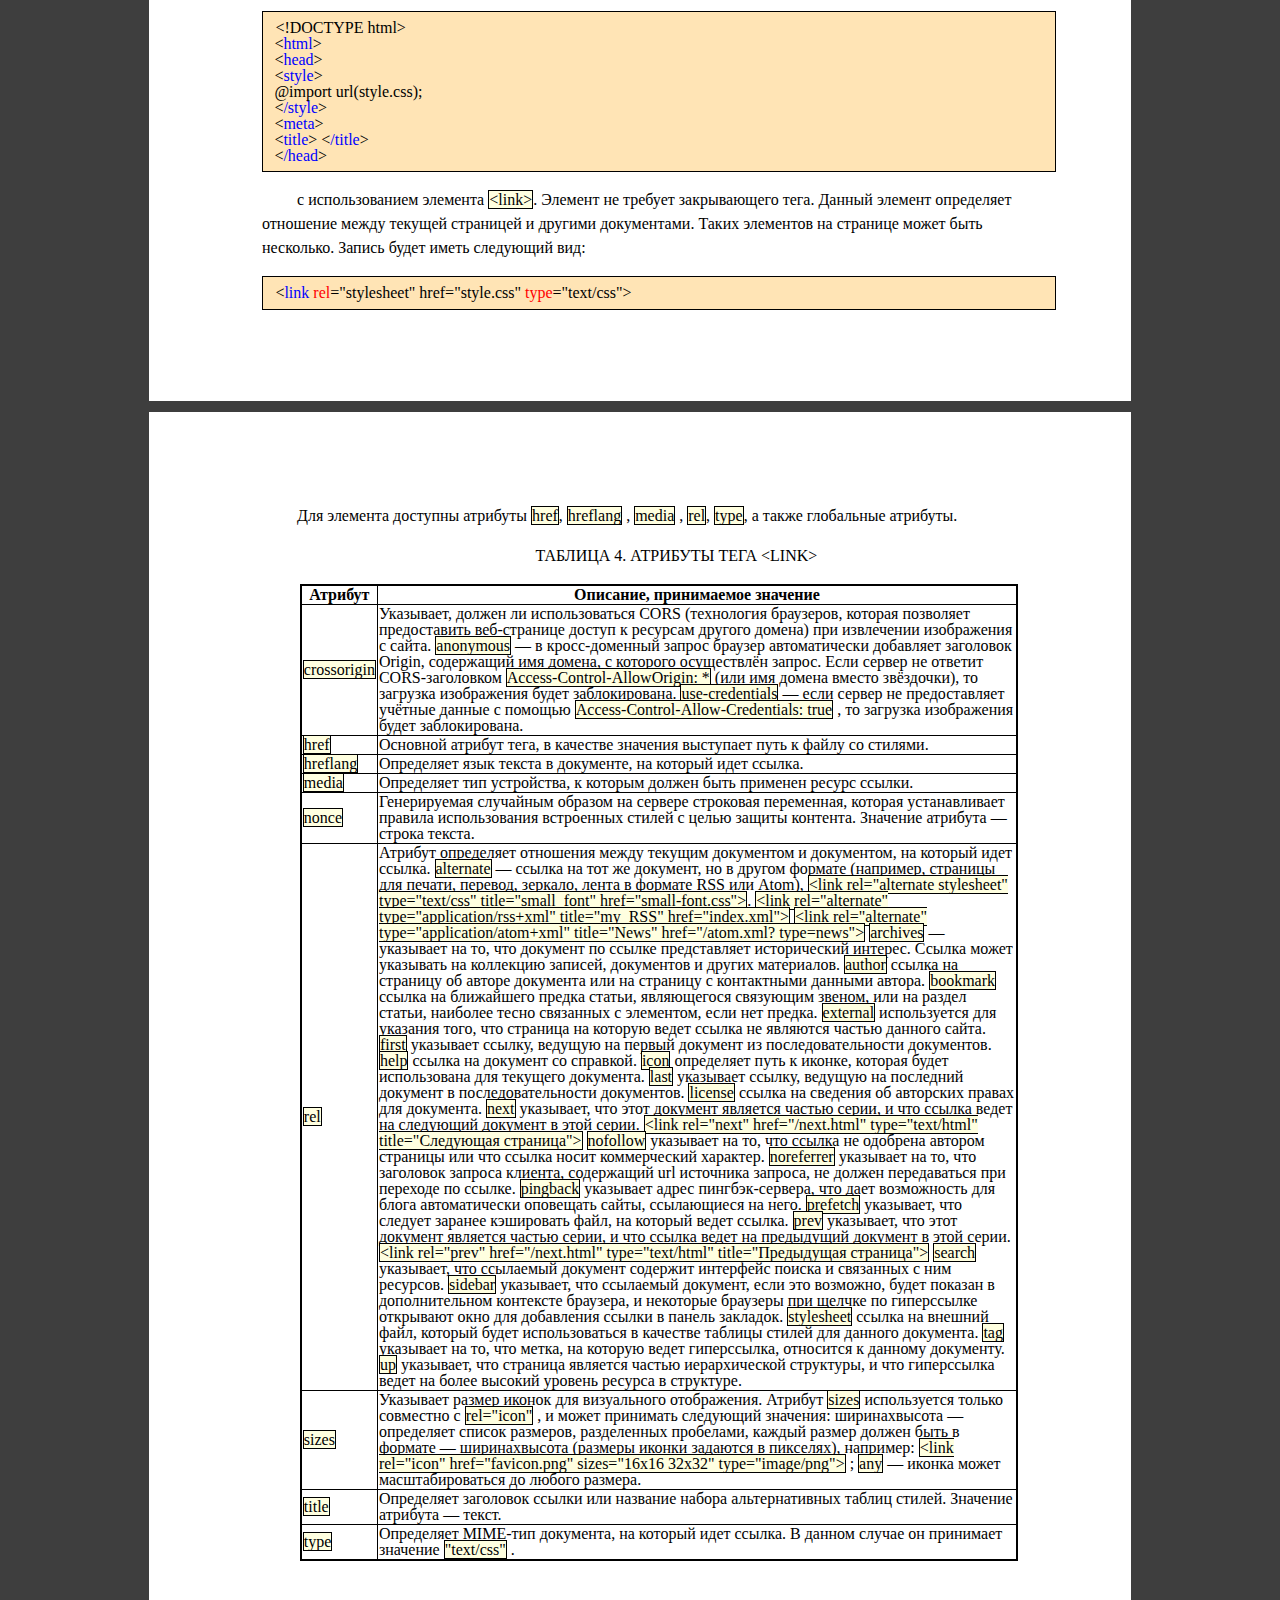
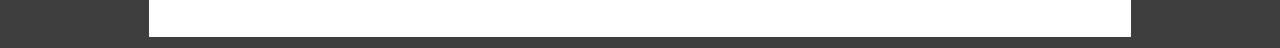
<file: pdf.html>
<!DOCTYPE HTML>
<html lang="ru">
<head>
	<meta charset="utf-8">
	<link rel="stylesheet" type="text/css" href="pdf.css">
	<title>PDF файл оригинал</title>
</head>
<body>
	<div class="page">
		<div class="content">
			<h3>Содержание</h3>
			<ol>
				<li><b><a href = "#begin" >Основы HTML</a></b></li>
				<li><b>Структура HTML-документа</b>
					<ul>
						<li><a href = "#html" >Элемент &lt;html&gt;</a></li>
						<li><a href = "#head" >Элемент &lt;head&gt;</a></li>
						<li><a href = "#title" >Элемент &lt;title&gt;</a></li>
						<li><a href = "#meta" >Элемент &lt;meta&gt;</a></li>
						<li><a href = "#style" >Элемент &lt;style&gt;</a></li>
						<li><a href = "#link" >Элемент &lt;link&gt;</a></li>
					</ul>
				</li>
			</ol>
		</div>
		<h3 id="begin">Основы HTML</h3>
		<img src="html_pic.png" id="htmlpic" alt="картинка с html">
		<p><b>Основы HTML</b> содержат основные правила языка HTML, описание структуры HTML-страницы, отношения в структуре HTML-документа между HTML-элементами.</p>
	
		<p>HTML-документ — это обычный текстовый документ, может быть создан как в обычном текстовом редакторе <b>(Блокнот)</b>, так и в специализированном, с подсветкой кода <b>(Notepad++, Visual Studio Code и т.п.)</b>. HTML-документ имеет расширение <span class="highlighting">.html.</span></p>

		<p>HTML-документ состоит из дерева HTML-элементов и текста. Каждый элемент обозначается в исходном документе начальным (открывающим) и конечным (закрывающим) тегом (за редким исключением).</p>

		<p><b>Начальный тег</b> показывает, где начинается элемент, конечный — где заканчивается. <b>Закрывающий тег</b> образуется путем добавления слэша <span class="highlighting">/</span> перед именем тега: <span class="highlighting">&lt;имя тега&gt;</span> … <span class="highlighting">&lt;/имя тега&gt;</span>. Между начальным и закрывающим тегами находится содержимое тега — контент.</p>

		<p>Одиночные теги не могут хранить в себе содержимого напрямую, оно прописывается как значение атрибута, например, тег <span class="highlighting">&lt;input type="button" value="Кнопка"&gt;</span> создаст кнопку с текстом Кнопка внутри.</p>

		<p>Теги могут вкладываться друг в друга, например, <span class="highlighting">&lt;p&gt;&lt;i&gt;Текст&lt;/i&gt;&lt;/p&gt;</span>. При вложении следует соблюдать порядок их закрытия (принцип «матрёшки»), например, следующая запись будет неверной: <span class="highlighting">&lt;p&gt;&lt;i&gt;Текст&lt;/p&gt;&lt;/i&gt;</span> .</p>

		<p>HTML-элементы могут иметь атрибуты (глобальные, применяемые для всех HTML-элементов, и собственные). Атрибуты прописываются в открывающем теге элемента и содержат имя и значение, указываемые в формате <span class="highlighting">имя атрибута="значение"</span> . Атрибуты позволяют изменять свойства и поведение элемента, для которого они заданы.</p>

		<p>Каждому элементу можно присвоить несколько значений <span class="highlighting">class</span> и только одно значение <span class="highlighting">id</span>. Множественные значения <span class="highlighting">class</span> записываются через пробел, <span class="highlighting">&lt;div class="nav top"&gt;</span>. Значения <span class="highlighting">class</span> и <span class="highlighting">id</span> должны состоять только из букв, цифр, дефисов и нижних подчеркиваний и должны начинаться только с букв или цифр</p>

		<p>Браузер просматривает (интерпретирует) HTML-документ, выстраивая его структуру (DOM) и отображая ее в соответствии с инструкциями, включенными в этот файл (таблицы стилей, скрипты). Если разметка правильная, то в окне браузера будет отображена HTML-страница, содержащая HTMLэлементы — заголовки, таблицы, изображения и т.д.</p>

		<p>Процесс интерпретации <b>(парсинг)</b> начинается прежде, чем веб-страница полностью загружена в браузер. Браузеры обрабатывают HTML-документы последовательно, с самого начала, при этом обрабатывая CSS и соотнося таблицы стилей с элементами страницы.</p>

		<p>HTML-документ состоит из двух разделов — заголовка — между тегами <span class="highlighting">&lt;head&gt;</span> … <span class="highlighting">&lt;/head&gt;</span> и содержательной части — между тегами <span class="highlighting">&lt;body&gt;</span> … <span class="highlighting">&lt;/body&gt;</span>.</p>
	</div>
	<div class="page">
		<header><b>Структура HTML-документа</b></header>

		<p>Язык HTML следует правилам, которые содержатся в файле объявления типа документа <b>(Document Type Definition, или DTD)</b>. DTD представляет собой XML-документ, определяющий, какие теги, атрибуты и их значения действительны для конкретного типа HTML. Для каждой версии HTML есть свой DTD.</p>

		<p><b>DOCTYPE</b> отвечает за корректное отображение веб-страницы браузером. DOCTYPE определяет не только версию HTML (например, html), но и соответствующий DTD-файл в Интернете.</p>

		<p class="code">&lt;!DOCTYPE html&gt; <span class="comment">&lt;!-- Объявление формата документа --&gt;</span><br>&lt;<span class="tag">html</span>&gt;<br>&lt;<span class="tag">head</span>&gt; <span class="comment">&lt;!-- Техническая информация о документе --&gt;</span><br>
		&lt;<span class="tag">meta</span> <span class="attribute">charset</span>="UTF-8"&gt; <span class="comment">&lt;!-- Определяем кодировку символов документа --&gt;</span><br>&lt;<span class="tag">title</span>&gt;...&lt;<span class="tag">/title</span>&gt; <span class="comment">&lt;!-- Задаем заголовок документа --&gt;</span><br>&lt;<span class="tag">link</span> <span class="attribute">rel</span>="<span class="indigoo">stylesheet</span>" <span class="attribute">type</span>="<span class="indigoo">text/css</span>" <span class="attribute">href</span>="<span class="indigoo">style.css</span>"&gt; <span class="comment">&lt;!-- Подключаем внешнюю таблицу стилей --&gt;</span><br>&lt;<span class="tag">script</span> <span class="attribute">src</span>="<span class="indigoo">script.js</span>"&gt;&lt;<span class="tag">/script</span>&gt; <span class="comment">&lt;!-- Подключаем сценарии --&gt;</span><br>&lt;<span class="tag">/head</span>&gt;<br>&lt;<span class="tag">body</span>&gt; <span class="comment">&lt;!-- Основная часть документа --&gt;</span><br>&lt;<span class="tag">/body</span>&gt;<br>&lt;<span class="tag">/html</span>&gt;</p>

		<p>Элементы, находящиеся внутри тега <span class="highlighting">&lt;html&gt;</span>, образуют дерево документа, так называемую <b>объектную модель документа, DOM (document object model)</b>. При этом элемент <span class="highlighting">&lt;html&gt;</span> является корневым элементом.</p>

		<img src="DOM.png" alt="Дерево DOM"><p class="center">РИС. 1. ПРОСТЕЙШАЯ СТРУКТУРА ВЕБ-СТРАНИЦЫ</p>

		<p>Чтобы разобраться во взаимодействии элементов веб-страницы, необходимо рассмотреть так называемые <b>«родственные отношения»</b> между элементами. Отношения между множественными вложенными элементами подразделяются на родительские, дочерние и сестринские.</p>

		<p><b>Предок</b> — элемент, который заключает в себе другие элементы. На рисунке 1 предком для всех элементов является <span class="highlighting">&lt;html&gt;</span>. В то же время элемент <span class="highlighting">&lt;body&gt;</span> является предком для всех содержащихся в нем тегов: <span class="highlighting">&lt;h1&gt;</span>, <span class="highlighting">&lt;p&gt;</span>, <span class="highlighting">&lt;span&gt;</span>, <span class="highlighting">&lt;nav&gt;</span> и т.д.</p>

		<p><b>Потомок</b> — элемент, расположенный внутри одного или более типов элементов. Например, <span class="highlighting">&lt;body&gt;</span> является потомком <span class="highlighting">&lt;html&gt;</span>, а элемент <span class="highlighting">&lt;p&gt;</span> является потомком одновременно для <span class="highlighting">&lt;body&gt;</span> и <span class="highlighting">&lt;html&gt;</span>.</p>

		<p><b>Родительский элемент</b> — элемент, связанный с другими элементами более низкого уровня, и находящийся на дереве выше их. На рисунке 1 <span class="highlighting">&lt;html&gt;</span> является родительским только для <span class="highlighting">&lt;head&gt;</span> и <span class="highlighting">&lt;body&gt;</span>. Тег <span class="highlighting">&lt;p&gt;</span> является родительским только для <span class="highlighting">&lt;span&gt;</span>.</p>

		<p><b>Дочерний элемент</b> — элемент, непосредственно подчиненный другому элементу более высокого уровня. На рисунке 1 только элементы <span class="highlighting">&lt;h1&gt;</span>, <span class="highlighting">&lt;h2&gt;</span>, <span class="highlighting">&lt;p&gt;</span> и <span class="highlighting">&lt;nav&gt;</span> являются дочерними по отношению к <span class="highlighting">&lt;body&gt;</span>.</p>

		<p><b>Сестринский элемент</b> — элемент, имеющий общий родительский элемент с рассматриваемым, так называемые элементы одного уровня. На рисунке 1 <span class="highlighting">&lt;head&gt;</span> и <span class="highlighting">&lt;body&gt;</span> — элементы одного уровня, так же как и элементы <span class="highlighting">&lt;h1&gt;</span>, <span class="highlighting">&lt;h2&gt;</span> и <span class="highlighting">&lt;tp&gt;</span> являются между собой сестринскими.</p>
	</div> <!-- Тут я хотел красиво вставить разрывы страницы, но валидатор жалуется на то, что </div> заходит в <ol> -->
	<div class="page">
		<h3 id="html">1. Элемент &lt;html&gt;</h3>
		<p>Является корневым элементом документа. Все остальные элементы содержатся внутри тегов <span class="highlighting">&lt;html&gt;</span>...<span class="highlighting">&lt;/html&gt;</span>. Все, что находится за пределами тегов, не воспринимается браузером как код HTML и никак им не обрабатывается. Для элемента доступны атрибуты <span class="highlighting">manifest</span> и <span class="highlighting">xmlns</span> , а также глобальные атрибуты.</p>
		<p class="center">ТАБЛИЦА 1. АТРИБУТЫ ТЕГА &lt;HTML&gt;</p><table class="tabl"> 
			<tr>
				<th>Атрибут</th>
				<th>Описание, принимаемое значение</th>
			</tr>
			<tr>
				<td><span class="highlighting">manifest</span></td>
				<td>С помощью значения атрибута указывается путь к документу кэша манифеста, например: <span class="highlighting">&lt;html manifest="about_company.appcache"&gt;</span></td>
			</tr>
		</table>
		
		<h3 id="head">2. Элемент &lt;head&gt;</h3>
		<p>Раздел <span class="highlighting">&lt;head&gt;</span>...<span class="highlighting">&lt;/head&gt;</span> содержит техническую информацию о странице: заголовок, описание, ключевые слова для поисковых машин, кодировку и т.д. Введенная в нем информация не отображается в окне браузера, однако содержит данные, которые указывают браузеру, как следует обрабатывать страницу.</p>
		<p>Для элемента доступны глобальные атрибуты.</p>

		<h3 id="title">3. Элемент &lt;title&gt;</h3>
		<p>Обязательным тегом раздела <span class="highlighting">&lt;head&gt;</span> является тег <span class="highlighting">&lt;title&gt;</span>. Текст, размещенный внутри этого тега, отображается в строке заголовка веб-браузера. Длина заголовка должна быть не более 60 символов, чтобы полностью поместиться в заголовке. Текст заголовка должен содержать максимально полное описание содержимого веб-страницы.</p>
		<p>Для элемента доступны глобальные атрибуты.</p>

		<h3 id="meta">4. Элемент &lt;meta&gt;</h3>
		<p>Необязательным тегом раздела <span class="highlighting">&lt;head&gt;</span> является одинарный тег <span class="highlighting">&lt;meta&gt;</span>. С его помощью можно задать описание содержимого страницы и ключевые слова для поисковых машин, автора HTML-документа и прочие свойства метаданных. Элемент <span class="highlighting">&lt;head&gt;</span> может содержать несколько элементов <span class="highlighting">&lt;meta&gt;</span>, потому что в зависимости от используемых атрибутов они несут различную информацию.</p>
		<p class="code">&lt;<span class="tag">meta</span> <span class="attribute">name</span>=<span class="indigoo">"description"</span> <span class="attribute">content</span>=<span class="indigoo">"Описание содержимого страницы"</span>&gt;<br>
			&lt;<span class="tag">meta</span> <span class="attribute">name</span>=<span class="indigoo">"keywords"</span> <span class="attribute">content</span>=<span class="indigoo">"Ключевые слова через запятую"</span>&gt;</p>
		<p>Описание содержимого страницы и ключевые слова одновременно можно указывать на нескольких языках, например, на русском и английском:</p>
		<p class="code">&lt;<span class="tag">meta</span> <span class="attribute">name</span>=<span class="indigoo">"description"</span> <span class="attribute">lang</span>=<span class="indigoo">"ru"</span> <span class="attribute">content</span>=<span class="indigoo">"Описание содержимого страницы"</span>&gt;<br> 
			&lt;<span class="tag">meta</span> <span class="attribute">name</span>=<span class="indigoo">"description"</span> <span class="attribute">lang</span>=<span class="indigoo">"en"</span> <span class="attribute">content</span>=<span class="indigoo">"Description"</span>&gt;<br>
			&lt;<span class="tag">meta</span> <span class="attribute">name</span>=<span class="indigoo">"keywords"</span> <span class="attribute">lang</span>=<span class="indigoo">"ru"</span> <span class="attribute">content</span>=<span class="indigoo">"Ключевые слова через запятую"</span>&gt;<br>
			&lt;<span class="tag">meta</span> <span class="attribute">name</span>=<span class="indigoo">"keywords"</span> <span class="attribute">lang</span>=<span class="indigoo">"en"</span> <span class="attribute">content</span>=<span class="indigoo">"Keywords"</span>&gt;</p>
		<p>С помощью тега <span class="highlighting">&lt;meta&gt;</span> можно запретить или разрешить индексацию веб-страницы поисковыми машинами:</p>
		<p>Индексация и переход по ссылкам разрешены:</p>
		<p class="code">&lt;<span class="tag">meta</span> <span class="attribute">name</span>=<span class="indigoo">"robots"</span> <span class="attribute">content</span>=<span class="indigoo">"index, follow"</span>&gt;</p>
		<p>Индексация разрешена, переход по ссылкам запрещен:</p>
		<p class="code">&lt;<span class="tag">meta</span> <span class="attribute">name</span>=<span class="indigoo">"robots"</span> <span class="attribute">content</span>=<span class="indigoo">"index, nofollow"</span>&gt;</p>
		<p>Индексация и переход по ссылкам запрещены:</p>
	</div>
	<div class="page">
		<p class="code">&lt;<span class="tag">meta</span> <span class="attribute">name</span>=<span class="indigoo">"robots"</span> <span class="attribute">content</span>=<span class="indigoo">"noindex, nofollow"</span>&gt;</p>
		<p>Для автоматической перезагрузки страницы через заданный промежуток времени нужно воспользоваться значением <span class="highlighting">refresh</span>:</p>
		<p class="code">&lt;<span class="tag">meta</span> <span class="attribute">http-equiv</span>=<span class="indigoo">"refresh"</span> <span class="attribute">content</span>=<span class="indigoo">"30"</span>&gt;</p>
		<p>Страница будет перезагружена через 30 секунд. Чтобы перебросить посетителя на другую страницу, нужно указать URL-адрес в параметре <span class="highlighting">url</span>: </p>
		<p class="code">&lt;<span class="tag">meta</span> <span class="attribute">http-equiv</span>=<span class="indigoo">"refresh"</span> <span class="attribute">content</span>=<span class="indigoo">"0"</span> <span class="attribute">url</span>=<span class="indigoo">http://yandex.ru/"</span>&gt;</p>
		<p>Для элемента <span class="highlighting">&lt;meta&gt;</span> доступны атрибуты <span class="highlighting">charset</span>, <span class="highlighting">content</span>, <span class="highlighting">http-equiv</span>, <span class="highlighting">name</span>, а также глобальные атрибуты.</p>
	</div>
	<div class="page">
		<p class="center">ТАБЛИЦА 2. АТРИБУТЫ ТЕГА &lt;META&gt;</p>
			<table class="tabl">
			<tr>
				<th>Атрибут</th>
				<th>Описание, принимаемое значение</th>
			</tr>
			<tr>
				<td><span class="highlighting">charset</span></td>
				<td>Указывает кодировку символов для текущего HTML-документа: <span class="highlighting">&lt;meta charset="UTF8"&gt;</span></td>
			</tr>
			<tr>
				<td><span class="highlighting">conten</span></td>
				<td>Содержит произвольный текст, который определяет значение, ассоциируемое с атрибутом <span class="highlighting">http-equiv</span> или <span class="highlighting">name</span>, в зависимости от их значения.</td>
			</tr>
			<tr>
				<td><span class="highlighting">http-equiv</span></td>
				<td>Контролирует действия браузера на данной веб-странице (эквивалент HTTP заголовков). При отображении страницы браузер будет следовать инструкциям, заданным в атрибуте: <span class="highlighting">default-styleу</span> казывает предпочтительный стиль для использования на странице. Атрибут <span class="highlighting">content</span> должен содержать идентификатор элемента <span class="highlighting">&lt;link&gt;</span>, который ссылается на таблицу стилей CSS, или идентификатор элемента <span class="highlighting">&lt;style&gt;</span>, содержащего таблицу стилей. <span class="highlighting">refresh</span> указывает время в секундах до перезагрузки страницы или время до перенаправления на другую страницу, если в атрибуте <span class="highlighting">ontent</span> после указания времени идет строка <span class="highlighting">"url=адрес_страницы"</span> . Автоматическая перезагрузка страницы через заданный промежуток времени, в данном примере, через 30 секунд: <span class="highlighting">&lt;meta http-equiv="refresh" content="30"&gt;</span> Если необходимо сразу перебросить посетителя на другую страницу, то можно указать URLадрес в параметре <span class="highlighting">url</span>: <span class="highlighting">&lt;meta http-equiv="refresh" content="0; url=http://mail.ru/"&gt;</span></td>
			</tr>
			<tr>
				<td><span class="highlighting">name</span></td>
				<td>Ассоциируется со значением, содержащемся в атрибуте <span class="highlighting">content</span>. Не должен использоваться в случае, если для элемента уже заданы атрибуты <span class="highlighting">http-equiv</span> , <span class="highlighting">charset</span> или <span class="highlighting">itemprop</span>. <span class="highlighting">application-name</span> указывает название веб-приложения, используемого на странице. authorуказывает имя автора документа в свободном формате. <span class="highlighting">description</span> определяет краткое описание к содержимому страницы, например: <span class="highlighting">&lt;meta name="description" content="Описание содержимого страницы"&gt;</span> <span class="highlighting">generator</span> указывает один из пакетов программного обеспечения, используемого для создания документа, например: <span class="highlighting">&lt;meta name="generator" content="WordPress 4.0"&gt;</span>. <span class="highlighting">keywords</span> . содержит список ключевых слов, разделенных запятыми, соответствующих содержимому страницы, например: <span class="highlighting">&lt;meta name="keywords" content="Ключевые слова через запятую"&gt;</span>. Также атрибут name может принимать следующие значения из расширенной спецификации, такие как <span class="highlighting">creator</span> , <span class="highlighting">googlebot</span>, <span class="highlighting">publisher</span> , <span class="highlighting">robots</span> , <span class="highlighting">slurp</span>, <span class="highlighting">viewport</span>, хотя ни одно из них еще не было официально принято.</td>
			</tr>
		</table>
		<h3 id="style">5. Элемент &lt;style&gt;</h3>
		<p>Внутри этого элемента задаются стили, которые используются на странице. Для задания стилей в HTML-документе используется язык CSS. Таких элементов на странице может быть несколько.</p>
		<p>Для элемента доступны атрибуты <span class="highlighting">media</span> , <span class="highlighting">scoped</span>, <span class="highlighting">type</span>, а также глобальные атрибуты.</p>
		<p>Внутрь этого элемента можно записывать код форматирования как самих элементов вебстраницы, так и веб-страницы целиком</p>
		<p class="code">&lt;<span class="tag">style</span> <span class="attribute">type</span> =<span class="indigoo">"text/css"</span>&gt;<br>
			.paper {<br>
			width: 200px;<br>
			height: 300px;<br>
			background-color: #ef4444;<br>
			color: #666666;<br>
			}<br>
			&lt;<span class="tag">/style</span>>&gt;</p>
		<p>Чтобы подключить к элементу заданный стиль, необходимо через атрибут <span class="highlighting">class</span> (или <span class="highlighting">id</span>) присвоить элементу соответствующее название:</p>
		<p class="code">&lt;<span class="tag">div</span> <span class="attribute">class=</span><span class="indigoo">"paper"</span>&gt;<br>
			...<br>
			&lt;<span class="tag">/div</span>&gt;</p>
		<p>CSS-код можно встраивать непосредственно в элемент разметки в виде значение атрибута <span class="highlighting">style</span> , например:</p>
		<p class="code">&lt;<span class="tag">p</span> <span class="attribute">style</span>=<span class="indigoo">"color: #666666; background-color: #ef4444; padding: 20px;"</span>&gt;</p>
		<p class="center">ТАБЛИЦА 3. АТРИБУТЫ ТЕГА &lt;STYLE&gt;</p>
		<table class="tabl">
			<tr>
				<th>Атрибут</th>
				<th>Описание, принимаемое значение</th>
			</tr>
			<tr>
				<td><span class="highlighting">media</span></td>
				<td>Определяет, для какого типа устройства предназначены те или иные каскадные таблицы стилей. Внутри таблицы стилей CSS специфичные правила для определенных устройств прописываются с помощью media query.</td>
			</tr>
			<tr>
				<td><span class="highlighting">nonce</span></td>
				<td>Генерируемая случайным образом на сервере строковая переменная, которая устанавливает правила использования встроенных стилей с целью защиты контента. Значение атрибута — строка текста</td>
			</tr>
			<tr>
				<td><span class="highlighting">type</span></td>
				<td>Определяет MIME-тип подключаемого файла со стилями, в данном случае <span class="highlighting">&lt;style type="text/css"&gt;</span>.</td>
			</tr>
		</table>

		<h3 id="link">6. Элемент &lt;link&gt;</h3>
		<p>Задать стили для документа можно также при помощи другого способа — записать их в отдельный файл с расширением <span class="highlighting">.css</span>, например, <span class="highlighting">style.css</span> .</p>
		<p>Подключить файл со стилями к веб-странице можно двумя способами: через директиву <span class="highlighting">@import url</span></p>
		<p class="code">&lt;!DOCTYPE html&gt;<br>
			&lt;<span class="tag">html</span>&gt;<br>
			&lt;<span class="tag">head</span>&gt;<br>
			&lt;<span class="tag">style</span>&gt;<br> 
			@import url(style.css);<br>
			&lt;<span class="tag">/style</span>&gt;<br>
			&lt;<span class="tag">meta</span>&gt;<br>
			&lt;<span class="tag">title</span>&gt; &lt;<span class="tag">/title</span>&gt;<br>
			&lt;<span class="tag">/head</span>&gt;<br></p>
		<p>с использованием элемента <span class="highlighting">&lt;link&gt;</span>. Элемент не требует закрывающего тега. Данный элемент определяет отношение между текущей страницей и другими документами. Таких элементов на странице может быть несколько. Запись будет иметь следующий вид:</p>
		<p class="code">&lt;<span class="tag">link</span> <span class="attribute">rel</span>="stylesheet" href="style.css" <span class="attribute">type</span>="text/css"&gt;</p>
	</div>
	<div class="page">
		<p>Для элемента доступны атрибуты <span class="highlighting">href</span>, <span class="highlighting">hreflang</span> , <span class="highlighting">media</span> , <span class="highlighting">rel</span>, <span class="highlighting">type</span>, а также глобальные атрибуты.</p>
		<p class="center">ТАБЛИЦА 4. АТРИБУТЫ ТЕГА &lt;LINK&gt;</p>
		<table class="tabl">
			<tr>
				<th>Атрибут</th>
				<th>Описание, принимаемое значение</th>
			</tr>
			<tr>
				<td><span class="highlighting">crossorigin</span></td>
				<td>Указывает, должен ли использоваться CORS (технология браузеров, которая позволяет предоставить веб-странице доступ к ресурсам другого домена) при извлечении изображения с сайта. <span class="highlighting">anonymous</span> — в кросс-доменный запрос браузер автоматически добавляет заголовок Origin, содержащий имя домена, с которого осуществлён запрос. Если сервер не ответит CORS-заголовком <span class="highlighting">Access-Control-AllowOrigin: *</span> (или имя домена вместо звёздочки), то загрузка изображения будет заблокирована. <span class="highlighting">use-credentials</span> — если сервер не предоставляет учётные данные с помощью <span class="highlighting">Access-Control-Allow-Credentials: true</span> , то загрузка изображения будет заблокирована.</td>
			</tr>
			<tr>
				<td><span class="highlighting">href</span></td>
				<td>Основной атрибут тега, в качестве значения выступает путь к файлу со стилями.</td>
			</tr>
			<tr>
				<td><span class="highlighting">hreflang</span></td>
				<td>Определяет язык текста в документе, на который идет ссылка.</td>
			</tr>
			<tr>
				<td><span class="highlighting">media</span></td>
				<td>Определяет тип устройства, к которым должен быть применен ресурс ссылки.</td>
			</tr>
			<tr>
				<td><span class="highlighting">nonce</span></td>
				<td>Генерируемая случайным образом на сервере строковая переменная, которая устанавливает правила использования встроенных стилей с целью защиты контента. Значение атрибута — строка текста.</td>
			</tr>
			<tr>
				<td><span class="highlighting">rel</span></td>
				<td>Атрибут определяет отношения между текущим документом и документом, на который идет ссылка. <span class="highlighting">alternate</span> — ссылка на тот же документ, но в другом формате (например, страницы для печати, перевод, зеркало, лента в формате RSS или Atom), <span class="highlighting">&lt;link rel="alternate stylesheet" type="text/css" title="small_font" href="small-font.css"&gt;</span>. <span class="highlighting">&lt;link rel="alternate" type="application/rss+xml" title="my_RSS" href="index.xml"&gt;</span> <span class="highlighting">&lt;link rel="alternate" type="application/atom+xml" title="News" href="/atom.xml? type=news"&gt;</span> <span class="highlighting">archives</span> — указывает на то, что документ по ссылке представляет исторический интерес. Ссылка может указывать на коллекцию записей, документов и других материалов. <span class="highlighting">author</span> ссылка на страницу об авторе документа или на страницу с контактными данными автора. <span class="highlighting">bookmark</span> ссылка на ближайшего предка статьи, являющегося связующим звеном, или на раздел статьи, наиболее тесно связанных с элементом, если нет предка. <span class="highlighting">external</span> используется для указания того, что страница на которую ведет ссылка не являются частью данного сайта. <span class="highlighting">first</span> указывает ссылку, ведущую на первый документ из последовательности документов. <span class="highlighting">help</span> ссылка на документ со справкой. <span class="highlighting">icon</span> определяет путь к иконке, которая будет использована для текущего документа. <span class="highlighting">last</span> указывает ссылку, ведущую на последний документ в последовательности документов. <span class="highlighting">license</span> ссылка на сведения об авторских правах для документа. <span class="highlighting">next</span> указывает, что этот документ является частью серии, и что ссылка ведет на следующий документ в этой серии. <span class="highlighting">&lt;link rel="next" href="/next.html" type="text/html" title="Следующая страница"&gt;</span> <span class="highlighting">nofollow</span> указывает на то, что ссылка не одобрена автором страницы или что ссылка носит коммерческий характер. <span class="highlighting">noreferrer</span> указывает на то, что заголовок запроса клиента, содержащий url источника запроса, не должен передаваться при переходе по ссылке. <span class="highlighting">pingback</span> указывает адрес пингбэк-сервера, что дает возможность для блога автоматически оповещать сайты, ссылающиеся на него. <span class="highlighting">prefetch</span> указывает, что следует заранее кэшировать файл, на который ведет ссылка. <span class="highlighting">prev</span> указывает, что этот документ является частью серии, и что ссылка ведет на предыдущий документ в этой серии. <span class="highlighting">&lt;link rel="prev" href="/next.html" type="text/html" title="Предыдущая страница"&gt;</span> <span class="highlighting">search</span> указывает, что ссылаемый документ содержит интерфейс поиска и связанных с ним ресурсов. <span class="highlighting">sidebar</span> указывает, что ссылаемый документ, если это возможно, будет показан в дополнительном контексте браузера, и некоторые браузеры при щелчке по гиперссылке открывают окно для добавления ссылки в панель закладок. <span class="highlighting">stylesheet</span> ссылка на внешний файл, который будет использоваться в качестве таблицы стилей для данного документа. <span class="highlighting">tag</span> указывает на то, что метка, на которую ведет гиперссылка, относится к данному документу. <span class="highlighting">up</span> указывает, что страница является частью иерархической структуры, и что гиперссылка ведет на более высокий уровень ресурса в структуре.</td>
			</tr>
			<tr>
				<td><span class="highlighting">sizes</span></td>
				<td>Указывает размер иконок для визуального отображения. Атрибут <span class="highlighting">sizes</span> используется только совместно с <span class="highlighting">rel="icon"</span> , и может принимать следующий значения: ширинахвысота — определяет список размеров, разделенных пробелами, каждый размер должен быть в формате — ширинахвысота (размеры иконки задаются в пикселях), например: <span class="highlighting">&lt;link rel="icon" href="favicon.png" sizes="16x16 32х32" type="image/png"&gt;</span> ; <span class="highlighting">any</span> — иконка может масштабироваться до любого размера.</td>
			</tr>
			<tr>
				<td><span class="highlighting">title</span></td>
				<td>Определяет заголовок ссылки или название набора альтернативных таблиц стилей. Значение атрибута — текст.</td>
			</tr>
			<tr>
				<td><span class="highlighting">type</span></td>
				<td>Определяет MIME-тип документа, на который идет ссылка. В данном случае он принимает значение <span class="highlighting">"text/css"</span> .</td>
			</tr>
		</table>
	</div>
</body>
</html>
</file>
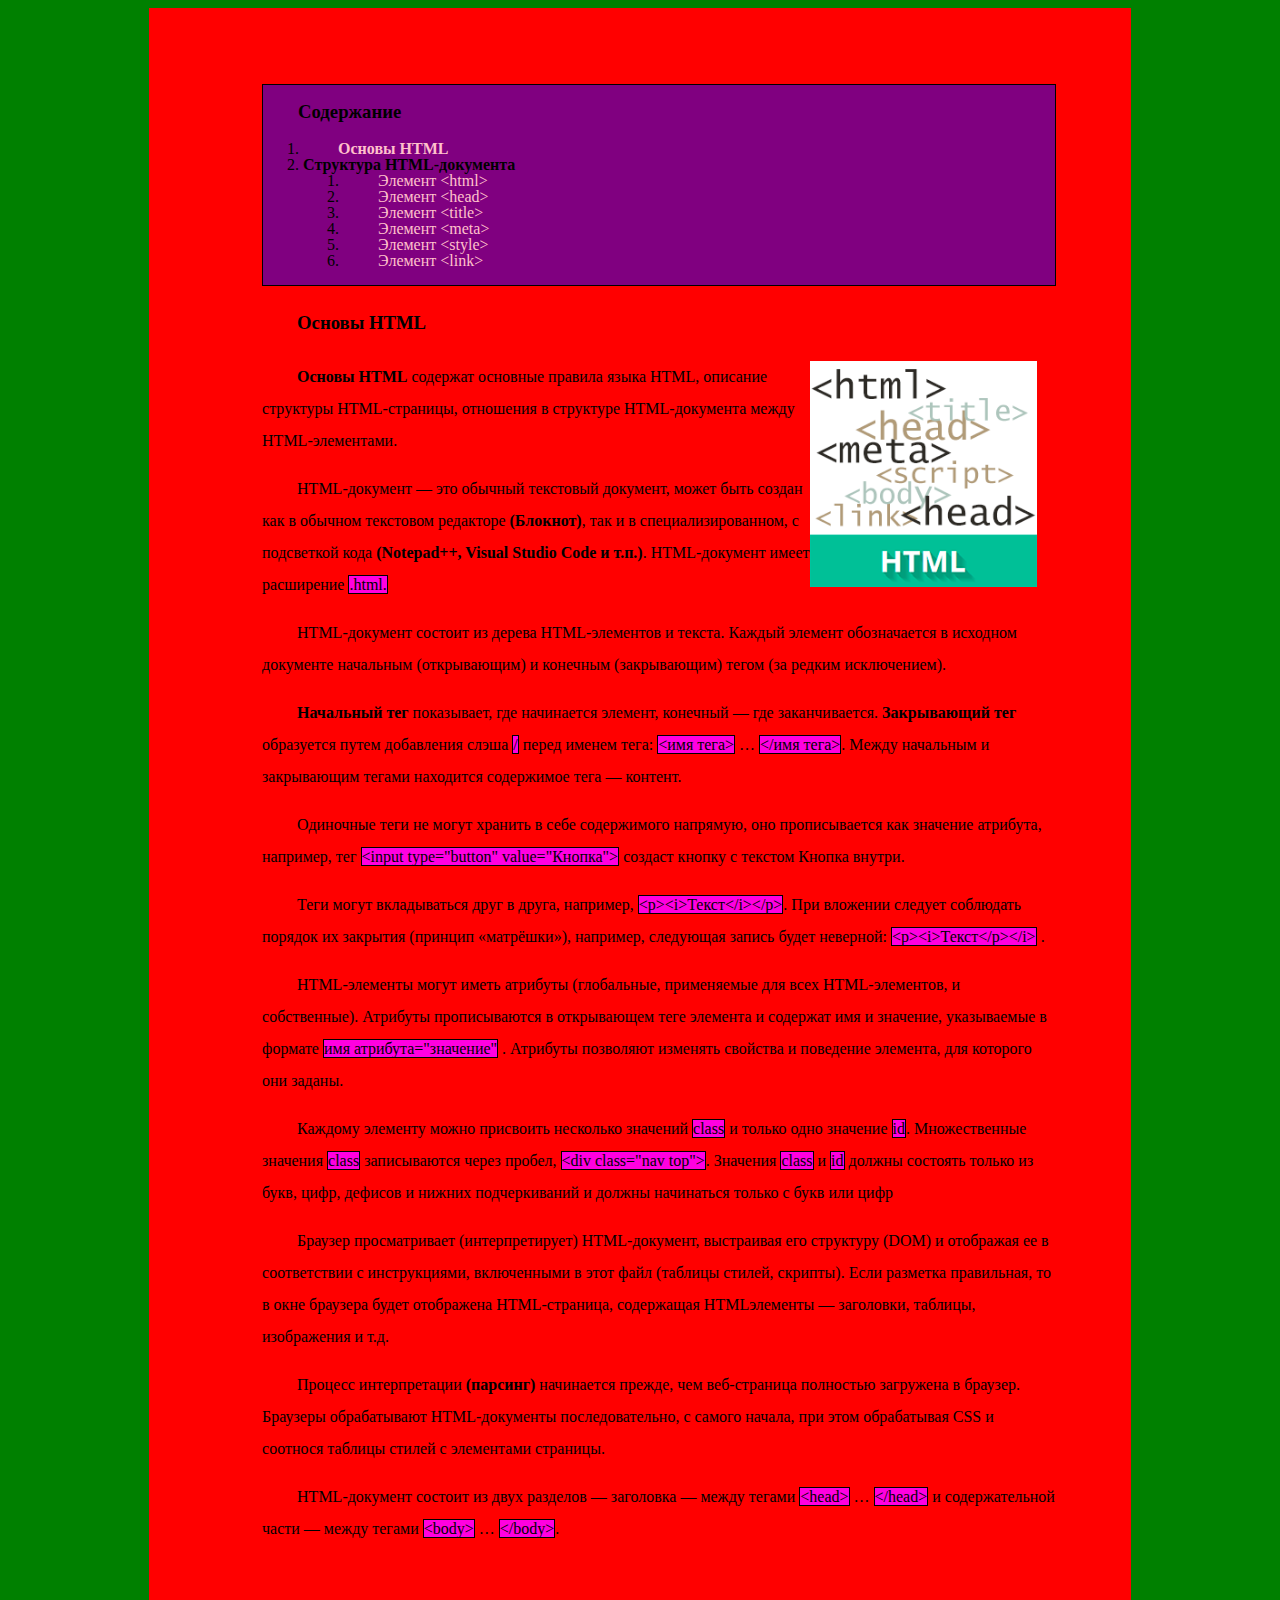
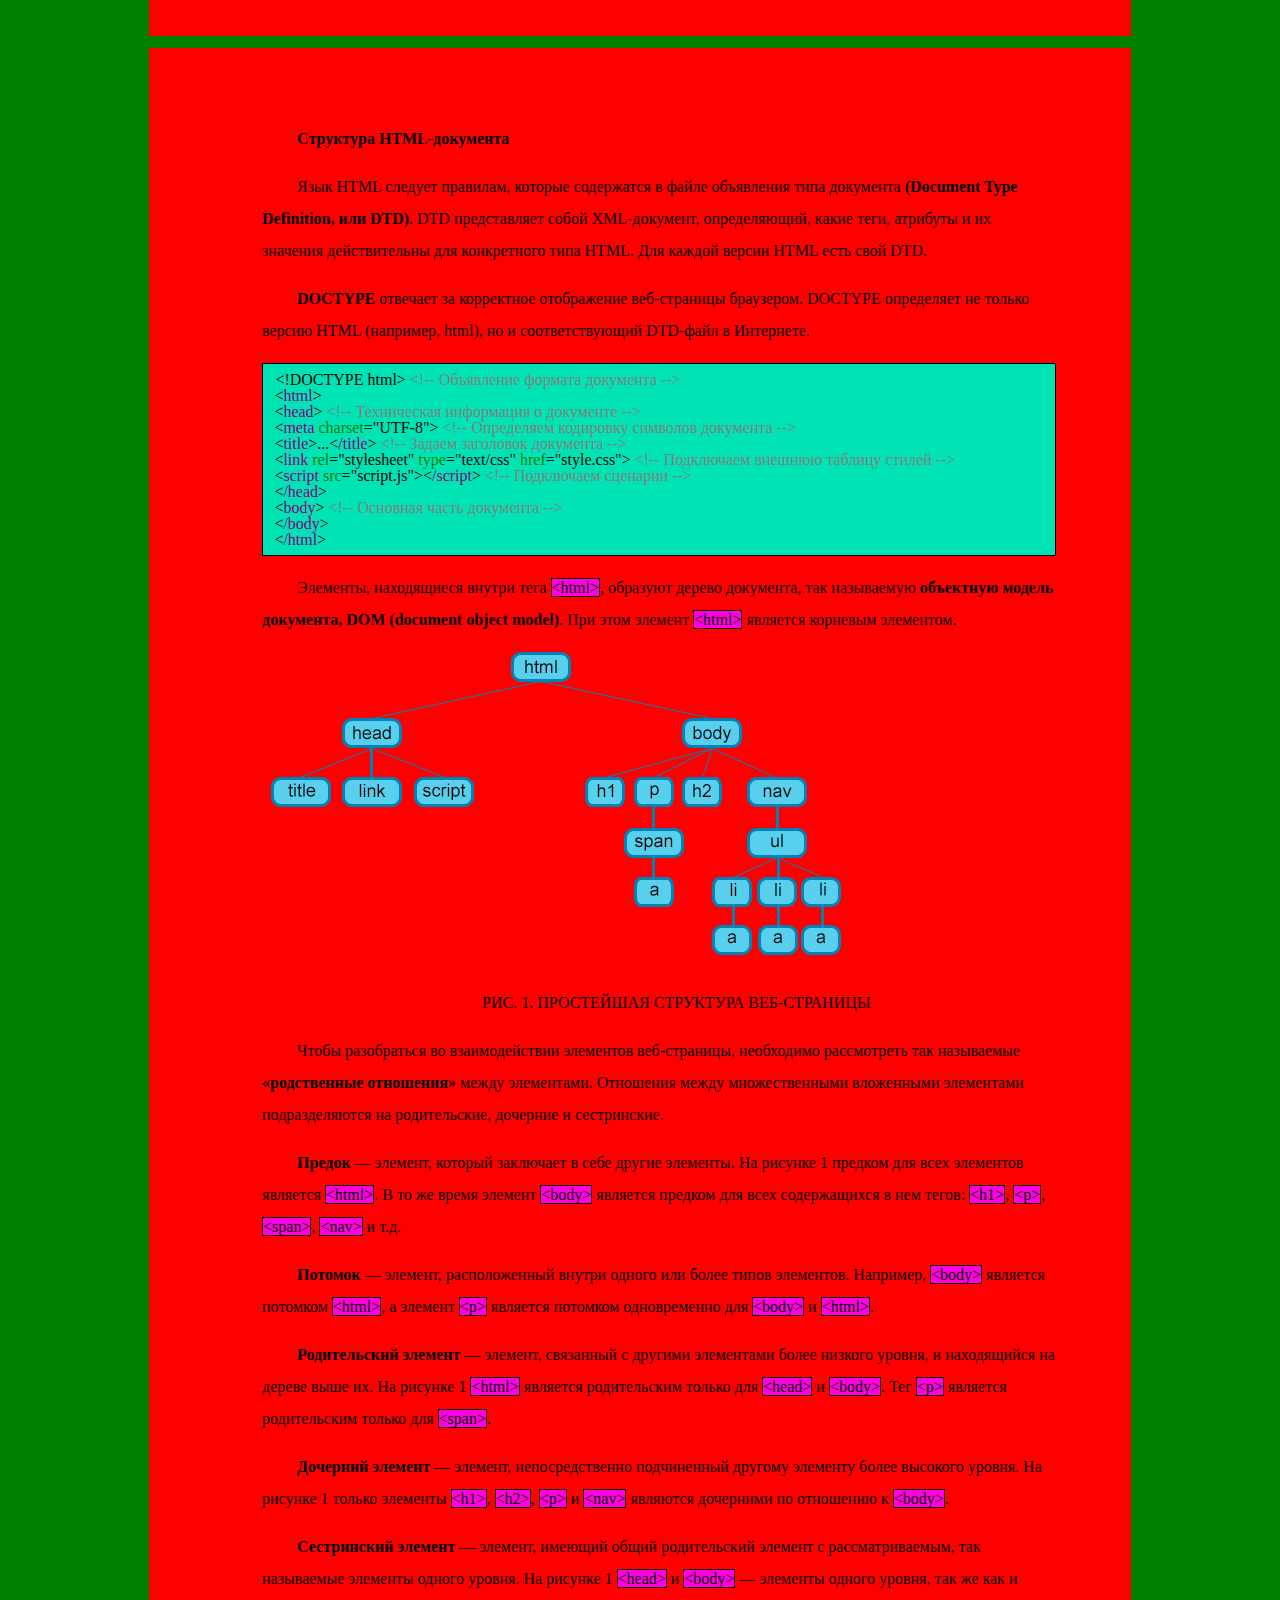
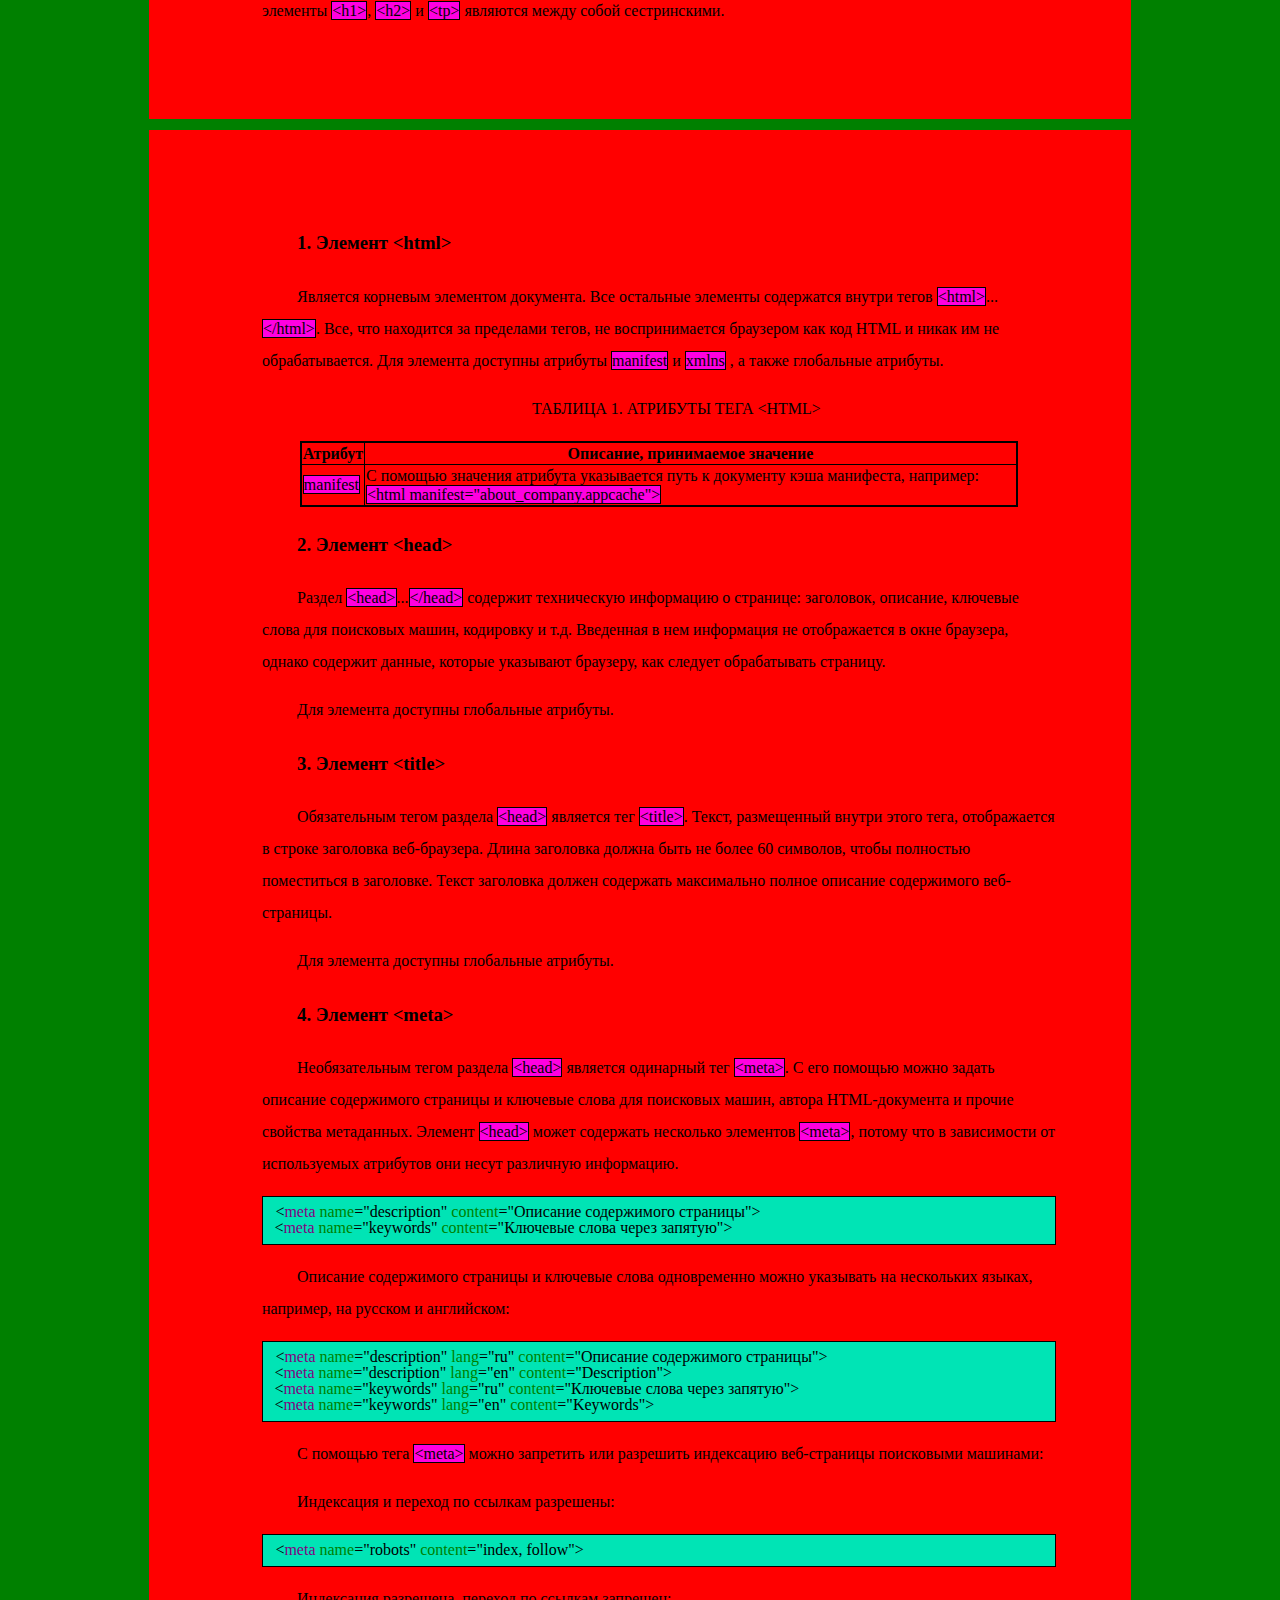
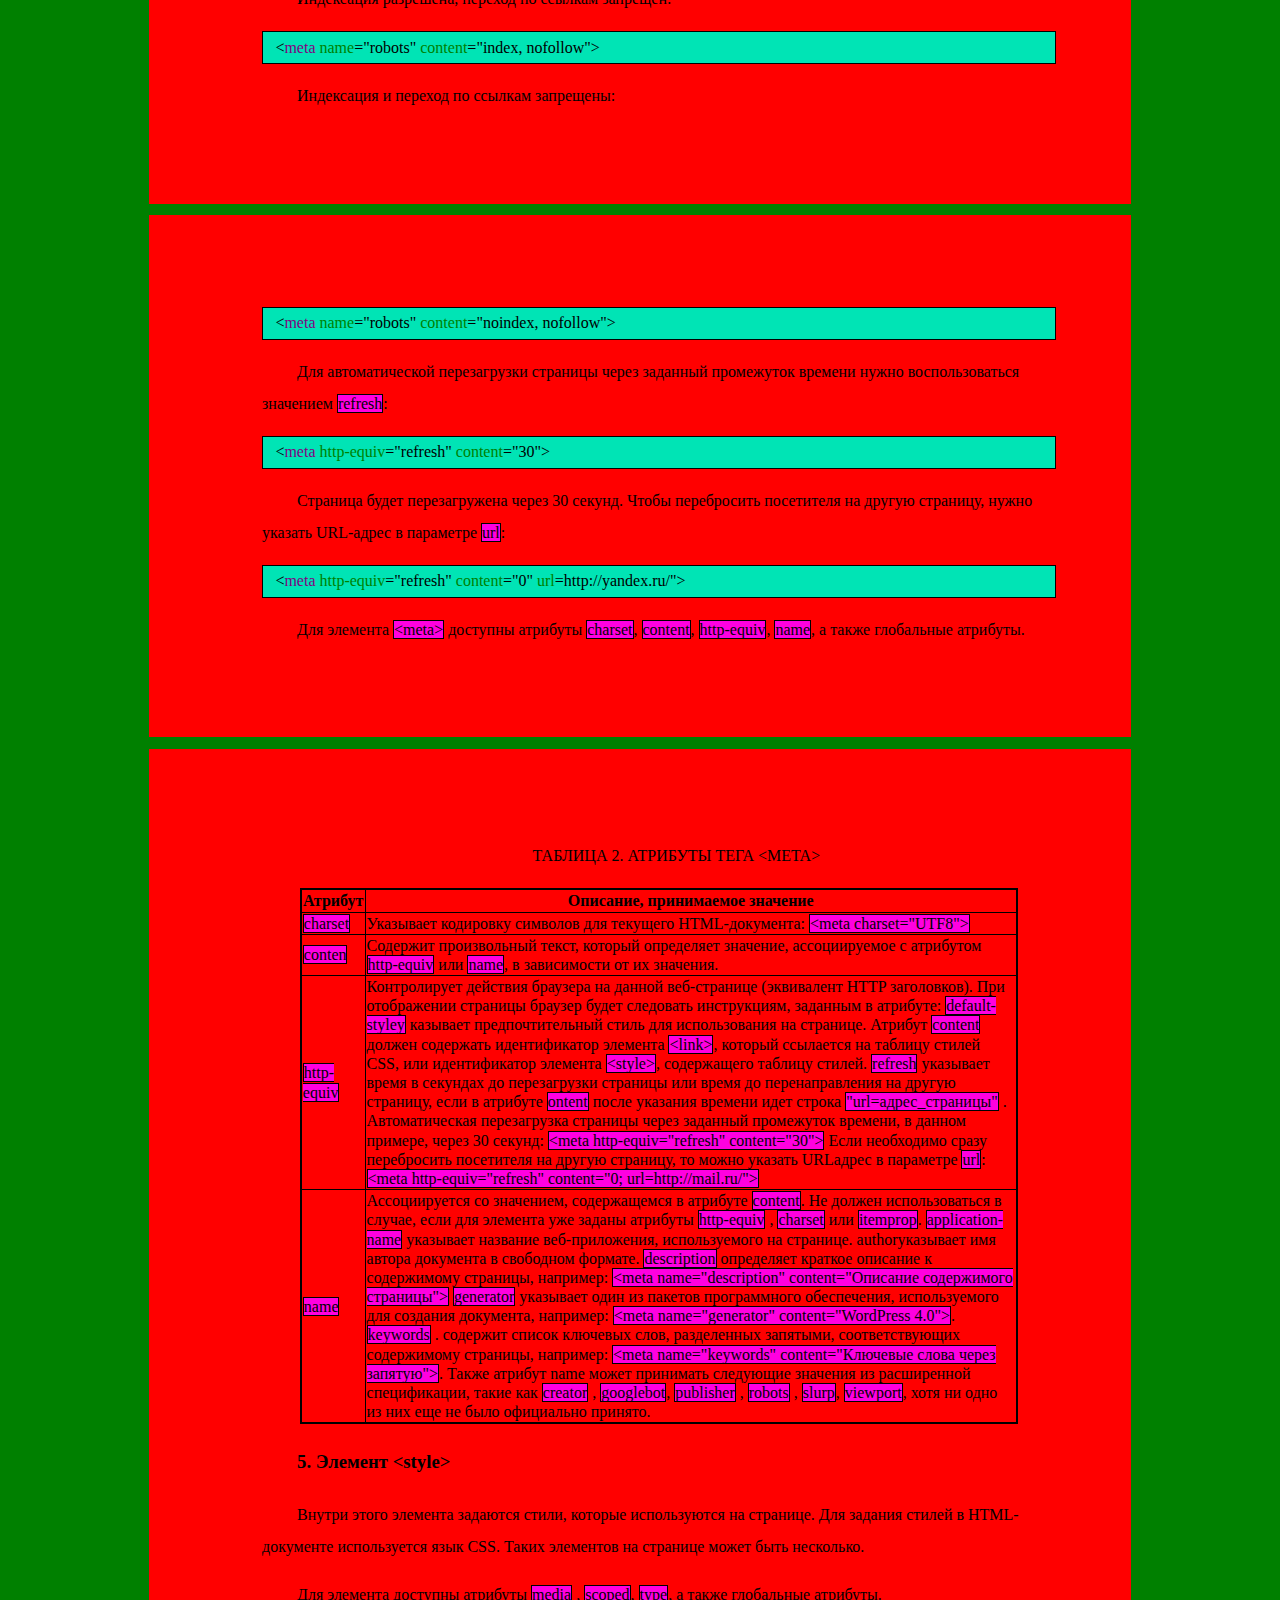
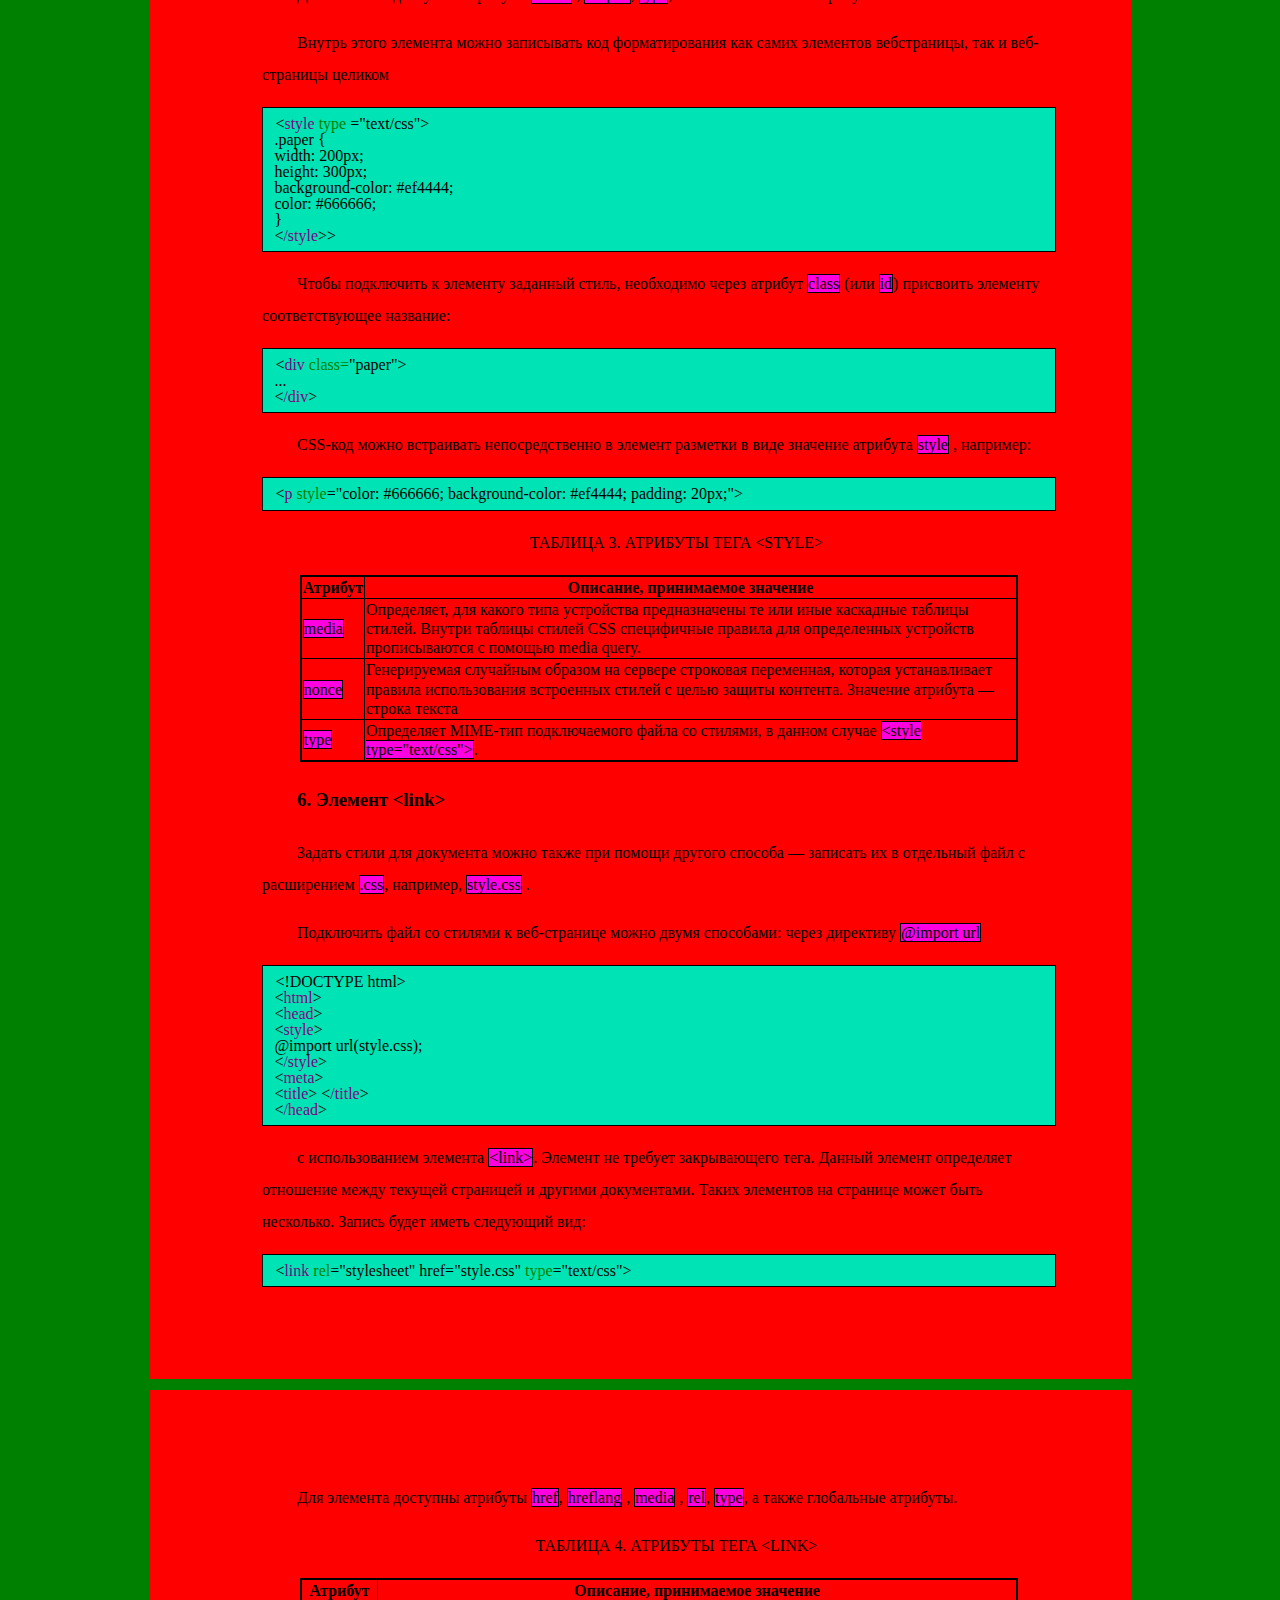
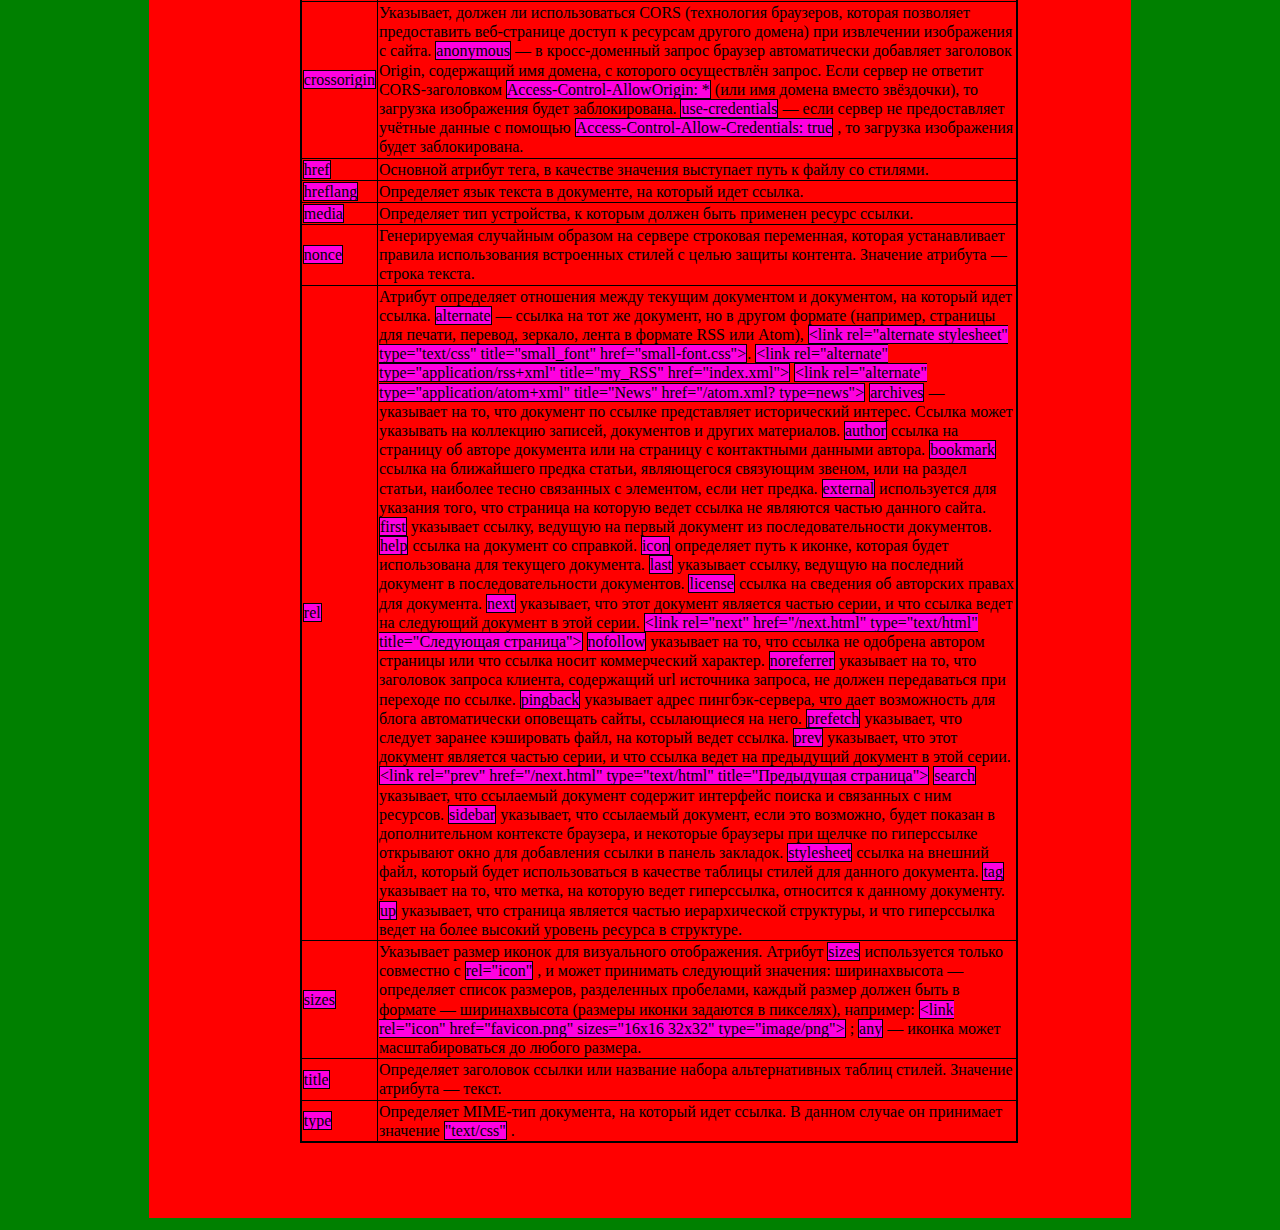
<file: pdf2.html>
<!DOCTYPE HTML>
<html lang="ru">
<head>
	<meta charset="utf-8">
	<link rel="stylesheet" type="text/css" href="pdf2.css">
	<title>PDF файл не оригинал</title>
</head>
<body>
	<div class="page">
		<div class="content">
			<h3>Содержание</h3>
			<ol>
				<li><b><a href = "#begin" >Основы HTML</a></b></li>
				<li><b>Структура HTML-документа</b>
					<ul>
						<li><a href = "#html" >Элемент &lt;html&gt;</a></li>
						<li><a href = "#head" >Элемент &lt;head&gt;</a></li>
						<li><a href = "#title" >Элемент &lt;title&gt;</a></li>
						<li><a href = "#meta" >Элемент &lt;meta&gt;</a></li>
						<li><a href = "#style" >Элемент &lt;style&gt;</a></li>
						<li><a href = "#link" >Элемент &lt;link&gt;</a></li>
					</ul>
				</li>
			</ol>
		</div>
		<h3 id="begin">Основы HTML</h3>
		<img src="html_pic.png" id="htmlpic" alt="картинка с html">
		<p><b>Основы HTML</b> содержат основные правила языка HTML, описание структуры HTML-страницы, отношения в структуре HTML-документа между HTML-элементами.</p>
	
		<p>HTML-документ — это обычный текстовый документ, может быть создан как в обычном текстовом редакторе <b>(Блокнот)</b>, так и в специализированном, с подсветкой кода <b>(Notepad++, Visual Studio Code и т.п.)</b>. HTML-документ имеет расширение <span class="highlighting">.html.</span></p>

		<p>HTML-документ состоит из дерева HTML-элементов и текста. Каждый элемент обозначается в исходном документе начальным (открывающим) и конечным (закрывающим) тегом (за редким исключением).</p>

		<p><b>Начальный тег</b> показывает, где начинается элемент, конечный — где заканчивается. <b>Закрывающий тег</b> образуется путем добавления слэша <span class="highlighting">/</span> перед именем тега: <span class="highlighting">&lt;имя тега&gt;</span> … <span class="highlighting">&lt;/имя тега&gt;</span>. Между начальным и закрывающим тегами находится содержимое тега — контент.</p>

		<p>Одиночные теги не могут хранить в себе содержимого напрямую, оно прописывается как значение атрибута, например, тег <span class="highlighting">&lt;input type="button" value="Кнопка"&gt;</span> создаст кнопку с текстом Кнопка внутри.</p>

		<p>Теги могут вкладываться друг в друга, например, <span class="highlighting">&lt;p&gt;&lt;i&gt;Текст&lt;/i&gt;&lt;/p&gt;</span>. При вложении следует соблюдать порядок их закрытия (принцип «матрёшки»), например, следующая запись будет неверной: <span class="highlighting">&lt;p&gt;&lt;i&gt;Текст&lt;/p&gt;&lt;/i&gt;</span> .</p>

		<p>HTML-элементы могут иметь атрибуты (глобальные, применяемые для всех HTML-элементов, и собственные). Атрибуты прописываются в открывающем теге элемента и содержат имя и значение, указываемые в формате <span class="highlighting">имя атрибута="значение"</span> . Атрибуты позволяют изменять свойства и поведение элемента, для которого они заданы.</p>

		<p>Каждому элементу можно присвоить несколько значений <span class="highlighting">class</span> и только одно значение <span class="highlighting">id</span>. Множественные значения <span class="highlighting">class</span> записываются через пробел, <span class="highlighting">&lt;div class="nav top"&gt;</span>. Значения <span class="highlighting">class</span> и <span class="highlighting">id</span> должны состоять только из букв, цифр, дефисов и нижних подчеркиваний и должны начинаться только с букв или цифр</p>

		<p>Браузер просматривает (интерпретирует) HTML-документ, выстраивая его структуру (DOM) и отображая ее в соответствии с инструкциями, включенными в этот файл (таблицы стилей, скрипты). Если разметка правильная, то в окне браузера будет отображена HTML-страница, содержащая HTMLэлементы — заголовки, таблицы, изображения и т.д.</p>

		<p>Процесс интерпретации <b>(парсинг)</b> начинается прежде, чем веб-страница полностью загружена в браузер. Браузеры обрабатывают HTML-документы последовательно, с самого начала, при этом обрабатывая CSS и соотнося таблицы стилей с элементами страницы.</p>

		<p>HTML-документ состоит из двух разделов — заголовка — между тегами <span class="highlighting">&lt;head&gt;</span> … <span class="highlighting">&lt;/head&gt;</span> и содержательной части — между тегами <span class="highlighting">&lt;body&gt;</span> … <span class="highlighting">&lt;/body&gt;</span>.</p>
	</div>
	<div class="page">
		<header><b>Структура HTML-документа</b></header>

		<p>Язык HTML следует правилам, которые содержатся в файле объявления типа документа <b>(Document Type Definition, или DTD)</b>. DTD представляет собой XML-документ, определяющий, какие теги, атрибуты и их значения действительны для конкретного типа HTML. Для каждой версии HTML есть свой DTD.</p>

		<p><b>DOCTYPE</b> отвечает за корректное отображение веб-страницы браузером. DOCTYPE определяет не только версию HTML (например, html), но и соответствующий DTD-файл в Интернете.</p>

		<p class="code">&lt;!DOCTYPE html&gt; <span class="comment">&lt;!-- Объявление формата документа --&gt;</span><br>&lt;<span class="tag">html</span>&gt;<br>&lt;<span class="tag">head</span>&gt; <span class="comment">&lt;!-- Техническая информация о документе --&gt;</span><br>
		&lt;<span class="tag">meta</span> <span class="attribute">charset</span>="UTF-8"&gt; <span class="comment">&lt;!-- Определяем кодировку символов документа --&gt;</span><br>&lt;<span class="tag">title</span>&gt;...&lt;<span class="tag">/title</span>&gt; <span class="comment">&lt;!-- Задаем заголовок документа --&gt;</span><br>&lt;<span class="tag">link</span> <span class="attribute">rel</span>="<span class="indigoo">stylesheet</span>" <span class="attribute">type</span>="<span class="indigoo">text/css</span>" <span class="attribute">href</span>="<span class="indigoo">style.css</span>"&gt; <span class="comment">&lt;!-- Подключаем внешнюю таблицу стилей --&gt;</span><br>&lt;<span class="tag">script</span> <span class="attribute">src</span>="<span class="indigoo">script.js</span>"&gt;&lt;<span class="tag">/script</span>&gt; <span class="comment">&lt;!-- Подключаем сценарии --&gt;</span><br>&lt;<span class="tag">/head</span>&gt;<br>&lt;<span class="tag">body</span>&gt; <span class="comment">&lt;!-- Основная часть документа --&gt;</span><br>&lt;<span class="tag">/body</span>&gt;<br>&lt;<span class="tag">/html</span>&gt;</p>

		<p>Элементы, находящиеся внутри тега <span class="highlighting">&lt;html&gt;</span>, образуют дерево документа, так называемую <b>объектную модель документа, DOM (document object model)</b>. При этом элемент <span class="highlighting">&lt;html&gt;</span> является корневым элементом.</p>

		<img src="DOM.png" alt="Дерево DOM"><p class="center">РИС. 1. ПРОСТЕЙШАЯ СТРУКТУРА ВЕБ-СТРАНИЦЫ</p>

		<p>Чтобы разобраться во взаимодействии элементов веб-страницы, необходимо рассмотреть так называемые <b>«родственные отношения»</b> между элементами. Отношения между множественными вложенными элементами подразделяются на родительские, дочерние и сестринские.</p>

		<p><b>Предок</b> — элемент, который заключает в себе другие элементы. На рисунке 1 предком для всех элементов является <span class="highlighting">&lt;html&gt;</span>. В то же время элемент <span class="highlighting">&lt;body&gt;</span> является предком для всех содержащихся в нем тегов: <span class="highlighting">&lt;h1&gt;</span>, <span class="highlighting">&lt;p&gt;</span>, <span class="highlighting">&lt;span&gt;</span>, <span class="highlighting">&lt;nav&gt;</span> и т.д.</p>

		<p><b>Потомок</b> — элемент, расположенный внутри одного или более типов элементов. Например, <span class="highlighting">&lt;body&gt;</span> является потомком <span class="highlighting">&lt;html&gt;</span>, а элемент <span class="highlighting">&lt;p&gt;</span> является потомком одновременно для <span class="highlighting">&lt;body&gt;</span> и <span class="highlighting">&lt;html&gt;</span>.</p>

		<p><b>Родительский элемент</b> — элемент, связанный с другими элементами более низкого уровня, и находящийся на дереве выше их. На рисунке 1 <span class="highlighting">&lt;html&gt;</span> является родительским только для <span class="highlighting">&lt;head&gt;</span> и <span class="highlighting">&lt;body&gt;</span>. Тег <span class="highlighting">&lt;p&gt;</span> является родительским только для <span class="highlighting">&lt;span&gt;</span>.</p>

		<p><b>Дочерний элемент</b> — элемент, непосредственно подчиненный другому элементу более высокого уровня. На рисунке 1 только элементы <span class="highlighting">&lt;h1&gt;</span>, <span class="highlighting">&lt;h2&gt;</span>, <span class="highlighting">&lt;p&gt;</span> и <span class="highlighting">&lt;nav&gt;</span> являются дочерними по отношению к <span class="highlighting">&lt;body&gt;</span>.</p>

		<p><b>Сестринский элемент</b> — элемент, имеющий общий родительский элемент с рассматриваемым, так называемые элементы одного уровня. На рисунке 1 <span class="highlighting">&lt;head&gt;</span> и <span class="highlighting">&lt;body&gt;</span> — элементы одного уровня, так же как и элементы <span class="highlighting">&lt;h1&gt;</span>, <span class="highlighting">&lt;h2&gt;</span> и <span class="highlighting">&lt;tp&gt;</span> являются между собой сестринскими.</p>
	</div> <!-- Тут я хотел красиво вставить разрывы страницы, но валидатор жалуется на то, что </div> заходит в <ol> -->
	<div class="page">
		<h3 id="html">1. Элемент &lt;html&gt;</h3>
		<p>Является корневым элементом документа. Все остальные элементы содержатся внутри тегов <span class="highlighting">&lt;html&gt;</span>...<span class="highlighting">&lt;/html&gt;</span>. Все, что находится за пределами тегов, не воспринимается браузером как код HTML и никак им не обрабатывается. Для элемента доступны атрибуты <span class="highlighting">manifest</span> и <span class="highlighting">xmlns</span> , а также глобальные атрибуты.</p>
		<p class="center">ТАБЛИЦА 1. АТРИБУТЫ ТЕГА &lt;HTML&gt;</p><table class="tabl"> 
			<tr>
				<th>Атрибут</th>
				<th>Описание, принимаемое значение</th>
			</tr>
			<tr>
				<td><span class="highlighting">manifest</span></td>
				<td>С помощью значения атрибута указывается путь к документу кэша манифеста, например: <span class="highlighting">&lt;html manifest="about_company.appcache"&gt;</span></td>
			</tr>
		</table>
		
		<h3 id="head">2. Элемент &lt;head&gt;</h3>
		<p>Раздел <span class="highlighting">&lt;head&gt;</span>...<span class="highlighting">&lt;/head&gt;</span> содержит техническую информацию о странице: заголовок, описание, ключевые слова для поисковых машин, кодировку и т.д. Введенная в нем информация не отображается в окне браузера, однако содержит данные, которые указывают браузеру, как следует обрабатывать страницу.</p>
		<p>Для элемента доступны глобальные атрибуты.</p>

		<h3 id="title">3. Элемент &lt;title&gt;</h3>
		<p>Обязательным тегом раздела <span class="highlighting">&lt;head&gt;</span> является тег <span class="highlighting">&lt;title&gt;</span>. Текст, размещенный внутри этого тега, отображается в строке заголовка веб-браузера. Длина заголовка должна быть не более 60 символов, чтобы полностью поместиться в заголовке. Текст заголовка должен содержать максимально полное описание содержимого веб-страницы.</p>
		<p>Для элемента доступны глобальные атрибуты.</p>

		<h3 id="meta">4. Элемент &lt;meta&gt;</h3>
		<p>Необязательным тегом раздела <span class="highlighting">&lt;head&gt;</span> является одинарный тег <span class="highlighting">&lt;meta&gt;</span>. С его помощью можно задать описание содержимого страницы и ключевые слова для поисковых машин, автора HTML-документа и прочие свойства метаданных. Элемент <span class="highlighting">&lt;head&gt;</span> может содержать несколько элементов <span class="highlighting">&lt;meta&gt;</span>, потому что в зависимости от используемых атрибутов они несут различную информацию.</p>
		<p class="code">&lt;<span class="tag">meta</span> <span class="attribute">name</span>=<span class="indigoo">"description"</span> <span class="attribute">content</span>=<span class="indigoo">"Описание содержимого страницы"</span>&gt;<br>
			&lt;<span class="tag">meta</span> <span class="attribute">name</span>=<span class="indigoo">"keywords"</span> <span class="attribute">content</span>=<span class="indigoo">"Ключевые слова через запятую"</span>&gt;</p>
		<p>Описание содержимого страницы и ключевые слова одновременно можно указывать на нескольких языках, например, на русском и английском:</p>
		<p class="code">&lt;<span class="tag">meta</span> <span class="attribute">name</span>=<span class="indigoo">"description"</span> <span class="attribute">lang</span>=<span class="indigoo">"ru"</span> <span class="attribute">content</span>=<span class="indigoo">"Описание содержимого страницы"</span>&gt;<br> 
			&lt;<span class="tag">meta</span> <span class="attribute">name</span>=<span class="indigoo">"description"</span> <span class="attribute">lang</span>=<span class="indigoo">"en"</span> <span class="attribute">content</span>=<span class="indigoo">"Description"</span>&gt;<br>
			&lt;<span class="tag">meta</span> <span class="attribute">name</span>=<span class="indigoo">"keywords"</span> <span class="attribute">lang</span>=<span class="indigoo">"ru"</span> <span class="attribute">content</span>=<span class="indigoo">"Ключевые слова через запятую"</span>&gt;<br>
			&lt;<span class="tag">meta</span> <span class="attribute">name</span>=<span class="indigoo">"keywords"</span> <span class="attribute">lang</span>=<span class="indigoo">"en"</span> <span class="attribute">content</span>=<span class="indigoo">"Keywords"</span>&gt;</p>
		<p>С помощью тега <span class="highlighting">&lt;meta&gt;</span> можно запретить или разрешить индексацию веб-страницы поисковыми машинами:</p>
		<p>Индексация и переход по ссылкам разрешены:</p>
		<p class="code">&lt;<span class="tag">meta</span> <span class="attribute">name</span>=<span class="indigoo">"robots"</span> <span class="attribute">content</span>=<span class="indigoo">"index, follow"</span>&gt;</p>
		<p>Индексация разрешена, переход по ссылкам запрещен:</p>
		<p class="code">&lt;<span class="tag">meta</span> <span class="attribute">name</span>=<span class="indigoo">"robots"</span> <span class="attribute">content</span>=<span class="indigoo">"index, nofollow"</span>&gt;</p>
		<p>Индексация и переход по ссылкам запрещены:</p>
	</div>
	<div class="page">
		<p class="code">&lt;<span class="tag">meta</span> <span class="attribute">name</span>=<span class="indigoo">"robots"</span> <span class="attribute">content</span>=<span class="indigoo">"noindex, nofollow"</span>&gt;</p>
		<p>Для автоматической перезагрузки страницы через заданный промежуток времени нужно воспользоваться значением <span class="highlighting">refresh</span>:</p>
		<p class="code">&lt;<span class="tag">meta</span> <span class="attribute">http-equiv</span>=<span class="indigoo">"refresh"</span> <span class="attribute">content</span>=<span class="indigoo">"30"</span>&gt;</p>
		<p>Страница будет перезагружена через 30 секунд. Чтобы перебросить посетителя на другую страницу, нужно указать URL-адрес в параметре <span class="highlighting">url</span>: </p>
		<p class="code">&lt;<span class="tag">meta</span> <span class="attribute">http-equiv</span>=<span class="indigoo">"refresh"</span> <span class="attribute">content</span>=<span class="indigoo">"0"</span> <span class="attribute">url</span>=<span class="indigoo">http://yandex.ru/"</span>&gt;</p>
		<p>Для элемента <span class="highlighting">&lt;meta&gt;</span> доступны атрибуты <span class="highlighting">charset</span>, <span class="highlighting">content</span>, <span class="highlighting">http-equiv</span>, <span class="highlighting">name</span>, а также глобальные атрибуты.</p>
	</div>
	<div class="page">
		<p class="center">ТАБЛИЦА 2. АТРИБУТЫ ТЕГА &lt;META&gt;</p>
			<table class="tabl">
			<tr>
				<th>Атрибут</th>
				<th>Описание, принимаемое значение</th>
			</tr>
			<tr>
				<td><span class="highlighting">charset</span></td>
				<td>Указывает кодировку символов для текущего HTML-документа: <span class="highlighting">&lt;meta charset="UTF8"&gt;</span></td>
			</tr>
			<tr>
				<td><span class="highlighting">conten</span></td>
				<td>Содержит произвольный текст, который определяет значение, ассоциируемое с атрибутом <span class="highlighting">http-equiv</span> или <span class="highlighting">name</span>, в зависимости от их значения.</td>
			</tr>
			<tr>
				<td><span class="highlighting">http-equiv</span></td>
				<td>Контролирует действия браузера на данной веб-странице (эквивалент HTTP заголовков). При отображении страницы браузер будет следовать инструкциям, заданным в атрибуте: <span class="highlighting">default-styleу</span> казывает предпочтительный стиль для использования на странице. Атрибут <span class="highlighting">content</span> должен содержать идентификатор элемента <span class="highlighting">&lt;link&gt;</span>, который ссылается на таблицу стилей CSS, или идентификатор элемента <span class="highlighting">&lt;style&gt;</span>, содержащего таблицу стилей. <span class="highlighting">refresh</span> указывает время в секундах до перезагрузки страницы или время до перенаправления на другую страницу, если в атрибуте <span class="highlighting">ontent</span> после указания времени идет строка <span class="highlighting">"url=адрес_страницы"</span> . Автоматическая перезагрузка страницы через заданный промежуток времени, в данном примере, через 30 секунд: <span class="highlighting">&lt;meta http-equiv="refresh" content="30"&gt;</span> Если необходимо сразу перебросить посетителя на другую страницу, то можно указать URLадрес в параметре <span class="highlighting">url</span>: <span class="highlighting">&lt;meta http-equiv="refresh" content="0; url=http://mail.ru/"&gt;</span></td>
			</tr>
			<tr>
				<td><span class="highlighting">name</span></td>
				<td>Ассоциируется со значением, содержащемся в атрибуте <span class="highlighting">content</span>. Не должен использоваться в случае, если для элемента уже заданы атрибуты <span class="highlighting">http-equiv</span> , <span class="highlighting">charset</span> или <span class="highlighting">itemprop</span>. <span class="highlighting">application-name</span> указывает название веб-приложения, используемого на странице. authorуказывает имя автора документа в свободном формате. <span class="highlighting">description</span> определяет краткое описание к содержимому страницы, например: <span class="highlighting">&lt;meta name="description" content="Описание содержимого страницы"&gt;</span> <span class="highlighting">generator</span> указывает один из пакетов программного обеспечения, используемого для создания документа, например: <span class="highlighting">&lt;meta name="generator" content="WordPress 4.0"&gt;</span>. <span class="highlighting">keywords</span> . содержит список ключевых слов, разделенных запятыми, соответствующих содержимому страницы, например: <span class="highlighting">&lt;meta name="keywords" content="Ключевые слова через запятую"&gt;</span>. Также атрибут name может принимать следующие значения из расширенной спецификации, такие как <span class="highlighting">creator</span> , <span class="highlighting">googlebot</span>, <span class="highlighting">publisher</span> , <span class="highlighting">robots</span> , <span class="highlighting">slurp</span>, <span class="highlighting">viewport</span>, хотя ни одно из них еще не было официально принято.</td>
			</tr>
		</table>
		<h3 id="style">5. Элемент &lt;style&gt;</h3>
		<p>Внутри этого элемента задаются стили, которые используются на странице. Для задания стилей в HTML-документе используется язык CSS. Таких элементов на странице может быть несколько.</p>
		<p>Для элемента доступны атрибуты <span class="highlighting">media</span> , <span class="highlighting">scoped</span>, <span class="highlighting">type</span>, а также глобальные атрибуты.</p>
		<p>Внутрь этого элемента можно записывать код форматирования как самих элементов вебстраницы, так и веб-страницы целиком</p>
		<p class="code">&lt;<span class="tag">style</span> <span class="attribute">type</span> =<span class="indigoo">"text/css"</span>&gt;<br>
			.paper {<br>
			width: 200px;<br>
			height: 300px;<br>
			background-color: #ef4444;<br>
			color: #666666;<br>
			}<br>
			&lt;<span class="tag">/style</span>>&gt;</p>
		<p>Чтобы подключить к элементу заданный стиль, необходимо через атрибут <span class="highlighting">class</span> (или <span class="highlighting">id</span>) присвоить элементу соответствующее название:</p>
		<p class="code">&lt;<span class="tag">div</span> <span class="attribute">class=</span><span class="indigoo">"paper"</span>&gt;<br>
			...<br>
			&lt;<span class="tag">/div</span>&gt;</p>
		<p>CSS-код можно встраивать непосредственно в элемент разметки в виде значение атрибута <span class="highlighting">style</span> , например:</p>
		<p class="code">&lt;<span class="tag">p</span> <span class="attribute">style</span>=<span class="indigoo">"color: #666666; background-color: #ef4444; padding: 20px;"</span>&gt;</p>
		<p class="center">ТАБЛИЦА 3. АТРИБУТЫ ТЕГА &lt;STYLE&gt;</p>
		<table class="tabl">
			<tr>
				<th>Атрибут</th>
				<th>Описание, принимаемое значение</th>
			</tr>
			<tr>
				<td><span class="highlighting">media</span></td>
				<td>Определяет, для какого типа устройства предназначены те или иные каскадные таблицы стилей. Внутри таблицы стилей CSS специфичные правила для определенных устройств прописываются с помощью media query.</td>
			</tr>
			<tr>
				<td><span class="highlighting">nonce</span></td>
				<td>Генерируемая случайным образом на сервере строковая переменная, которая устанавливает правила использования встроенных стилей с целью защиты контента. Значение атрибута — строка текста</td>
			</tr>
			<tr>
				<td><span class="highlighting">type</span></td>
				<td>Определяет MIME-тип подключаемого файла со стилями, в данном случае <span class="highlighting">&lt;style type="text/css"&gt;</span>.</td>
			</tr>
		</table>

		<h3 id="link">6. Элемент &lt;link&gt;</h3>
		<p>Задать стили для документа можно также при помощи другого способа — записать их в отдельный файл с расширением <span class="highlighting">.css</span>, например, <span class="highlighting">style.css</span> .</p>
		<p>Подключить файл со стилями к веб-странице можно двумя способами: через директиву <span class="highlighting">@import url</span></p>
		<p class="code">&lt;!DOCTYPE html&gt;<br>
			&lt;<span class="tag">html</span>&gt;<br>
			&lt;<span class="tag">head</span>&gt;<br>
			&lt;<span class="tag">style</span>&gt;<br> 
			@import url(style.css);<br>
			&lt;<span class="tag">/style</span>&gt;<br>
			&lt;<span class="tag">meta</span>&gt;<br>
			&lt;<span class="tag">title</span>&gt; &lt;<span class="tag">/title</span>&gt;<br>
			&lt;<span class="tag">/head</span>&gt;<br></p>
		<p>с использованием элемента <span class="highlighting">&lt;link&gt;</span>. Элемент не требует закрывающего тега. Данный элемент определяет отношение между текущей страницей и другими документами. Таких элементов на странице может быть несколько. Запись будет иметь следующий вид:</p>
		<p class="code">&lt;<span class="tag">link</span> <span class="attribute">rel</span>="stylesheet" href="style.css" <span class="attribute">type</span>="text/css"&gt;</p>
	</div>
	<div class="page">
		<p>Для элемента доступны атрибуты <span class="highlighting">href</span>, <span class="highlighting">hreflang</span> , <span class="highlighting">media</span> , <span class="highlighting">rel</span>, <span class="highlighting">type</span>, а также глобальные атрибуты.</p>
		<p class="center">ТАБЛИЦА 4. АТРИБУТЫ ТЕГА &lt;LINK&gt;</p>
		<table class="tabl">
			<tr>
				<th>Атрибут</th>
				<th>Описание, принимаемое значение</th>
			</tr>
			<tr>
				<td><span class="highlighting">crossorigin</span></td>
				<td>Указывает, должен ли использоваться CORS (технология браузеров, которая позволяет предоставить веб-странице доступ к ресурсам другого домена) при извлечении изображения с сайта. <span class="highlighting">anonymous</span> — в кросс-доменный запрос браузер автоматически добавляет заголовок Origin, содержащий имя домена, с которого осуществлён запрос. Если сервер не ответит CORS-заголовком <span class="highlighting">Access-Control-AllowOrigin: *</span> (или имя домена вместо звёздочки), то загрузка изображения будет заблокирована. <span class="highlighting">use-credentials</span> — если сервер не предоставляет учётные данные с помощью <span class="highlighting">Access-Control-Allow-Credentials: true</span> , то загрузка изображения будет заблокирована.</td>
			</tr>
			<tr>
				<td><span class="highlighting">href</span></td>
				<td>Основной атрибут тега, в качестве значения выступает путь к файлу со стилями.</td>
			</tr>
			<tr>
				<td><span class="highlighting">hreflang</span></td>
				<td>Определяет язык текста в документе, на который идет ссылка.</td>
			</tr>
			<tr>
				<td><span class="highlighting">media</span></td>
				<td>Определяет тип устройства, к которым должен быть применен ресурс ссылки.</td>
			</tr>
			<tr>
				<td><span class="highlighting">nonce</span></td>
				<td>Генерируемая случайным образом на сервере строковая переменная, которая устанавливает правила использования встроенных стилей с целью защиты контента. Значение атрибута — строка текста.</td>
			</tr>
			<tr>
				<td><span class="highlighting">rel</span></td>
				<td>Атрибут определяет отношения между текущим документом и документом, на который идет ссылка. <span class="highlighting">alternate</span> — ссылка на тот же документ, но в другом формате (например, страницы для печати, перевод, зеркало, лента в формате RSS или Atom), <span class="highlighting">&lt;link rel="alternate stylesheet" type="text/css" title="small_font" href="small-font.css"&gt;</span>. <span class="highlighting">&lt;link rel="alternate" type="application/rss+xml" title="my_RSS" href="index.xml"&gt;</span> <span class="highlighting">&lt;link rel="alternate" type="application/atom+xml" title="News" href="/atom.xml? type=news"&gt;</span> <span class="highlighting">archives</span> — указывает на то, что документ по ссылке представляет исторический интерес. Ссылка может указывать на коллекцию записей, документов и других материалов. <span class="highlighting">author</span> ссылка на страницу об авторе документа или на страницу с контактными данными автора. <span class="highlighting">bookmark</span> ссылка на ближайшего предка статьи, являющегося связующим звеном, или на раздел статьи, наиболее тесно связанных с элементом, если нет предка. <span class="highlighting">external</span> используется для указания того, что страница на которую ведет ссылка не являются частью данного сайта. <span class="highlighting">first</span> указывает ссылку, ведущую на первый документ из последовательности документов. <span class="highlighting">help</span> ссылка на документ со справкой. <span class="highlighting">icon</span> определяет путь к иконке, которая будет использована для текущего документа. <span class="highlighting">last</span> указывает ссылку, ведущую на последний документ в последовательности документов. <span class="highlighting">license</span> ссылка на сведения об авторских правах для документа. <span class="highlighting">next</span> указывает, что этот документ является частью серии, и что ссылка ведет на следующий документ в этой серии. <span class="highlighting">&lt;link rel="next" href="/next.html" type="text/html" title="Следующая страница"&gt;</span> <span class="highlighting">nofollow</span> указывает на то, что ссылка не одобрена автором страницы или что ссылка носит коммерческий характер. <span class="highlighting">noreferrer</span> указывает на то, что заголовок запроса клиента, содержащий url источника запроса, не должен передаваться при переходе по ссылке. <span class="highlighting">pingback</span> указывает адрес пингбэк-сервера, что дает возможность для блога автоматически оповещать сайты, ссылающиеся на него. <span class="highlighting">prefetch</span> указывает, что следует заранее кэшировать файл, на который ведет ссылка. <span class="highlighting">prev</span> указывает, что этот документ является частью серии, и что ссылка ведет на предыдущий документ в этой серии. <span class="highlighting">&lt;link rel="prev" href="/next.html" type="text/html" title="Предыдущая страница"&gt;</span> <span class="highlighting">search</span> указывает, что ссылаемый документ содержит интерфейс поиска и связанных с ним ресурсов. <span class="highlighting">sidebar</span> указывает, что ссылаемый документ, если это возможно, будет показан в дополнительном контексте браузера, и некоторые браузеры при щелчке по гиперссылке открывают окно для добавления ссылки в панель закладок. <span class="highlighting">stylesheet</span> ссылка на внешний файл, который будет использоваться в качестве таблицы стилей для данного документа. <span class="highlighting">tag</span> указывает на то, что метка, на которую ведет гиперссылка, относится к данному документу. <span class="highlighting">up</span> указывает, что страница является частью иерархической структуры, и что гиперссылка ведет на более высокий уровень ресурса в структуре.</td>
			</tr>
			<tr>
				<td><span class="highlighting">sizes</span></td>
				<td>Указывает размер иконок для визуального отображения. Атрибут <span class="highlighting">sizes</span> используется только совместно с <span class="highlighting">rel="icon"</span> , и может принимать следующий значения: ширинахвысота — определяет список размеров, разделенных пробелами, каждый размер должен быть в формате — ширинахвысота (размеры иконки задаются в пикселях), например: <span class="highlighting">&lt;link rel="icon" href="favicon.png" sizes="16x16 32х32" type="image/png"&gt;</span> ; <span class="highlighting">any</span> — иконка может масштабироваться до любого размера.</td>
			</tr>
			<tr>
				<td><span class="highlighting">title</span></td>
				<td>Определяет заголовок ссылки или название набора альтернативных таблиц стилей. Значение атрибута — текст.</td>
			</tr>
			<tr>
				<td><span class="highlighting">type</span></td>
				<td>Определяет MIME-тип документа, на который идет ссылка. В данном случае он принимает значение <span class="highlighting">"text/css"</span> .</td>
			</tr>
		</table>
	</div>
</body>
</html>
</file>
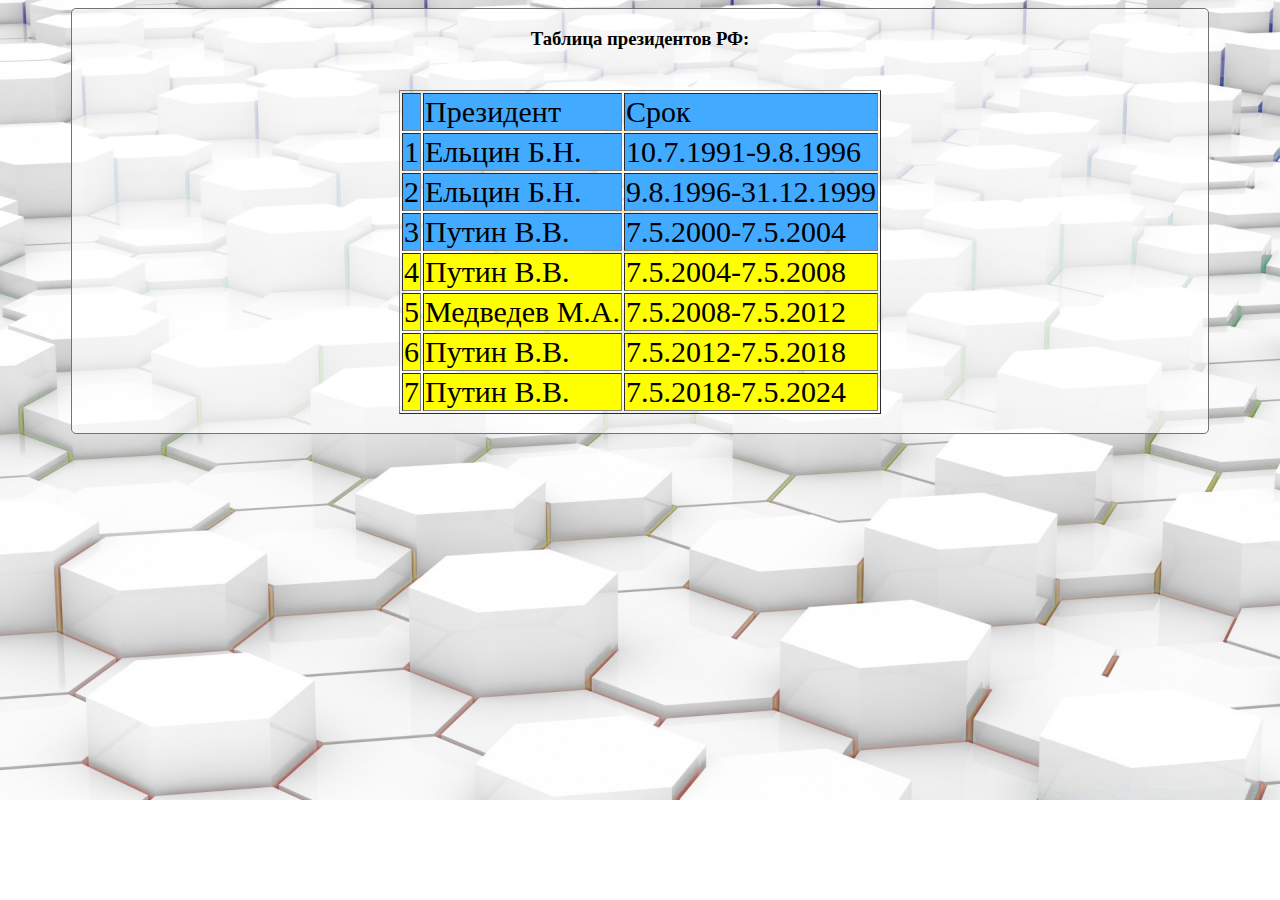
<file: table.html>
<!DOCTYPE html>
<html>
	<head>
		<meta charset="utf-8">
        <title>Мой сайт для души</title>
        <link rel="stylesheet" type="text/css" href="style.css">
        <link rel="shortcut icon" href="images/Bee_icon.png" type="image/png">
	<head>
	
	<body class="FirstBackground">
		<div align="center" class="DivBackground">
		<h3>Таблица президентов РФ:<h3><br>
		<table border="1">
			<th bgcolor="#42aaff">
				<td bgcolor="#42aaff">Президент</td>
				<td bgcolor="#42aaff">Срок</td>
			</th>
			<tr bgcolor="#42aaff">
				<td>1</td>
				<td>Ельцин Б.Н.</td>
				<td>10.7.1991-9.8.1996</td>
			</tr>
			<tr bgcolor="#42aaff">
				<td>2</td>
				<td>Ельцин Б.Н.</td>
				<td>9.8.1996-31.12.1999</td>
			</tr>
			<tr bgcolor="#42aaff">
				<td>3</td>
				<td>Путин В.В.</td>
				<td>7.5.2000-7.5.2004</td>
			</tr>
			<tr bgcolor="#ffff00">
				<td>4</td>
				<td>Путин В.В.</td>
				<td>7.5.2004-7.5.2008</td>
			</tr>
			<tr bgcolor="#ffff00">
				<td>5</td>
				<td>Медведев М.А.</td>
				<td>7.5.2008-7.5.2012</td>
			</tr>
			<tr bgcolor="#ffff00">
				<td>6</td>
				<td>Путин В.В.</td>
				<td>7.5.2012-7.5.2018</td>
			</tr>
			<tr bgcolor="#ffff00">
				<td>7</td>
				<td>Путин В.В.</td>
				<td>7.5.2018-7.5.2024</td>
			</tr>
		</table>
		<div>
	</body>
</html>
</file>
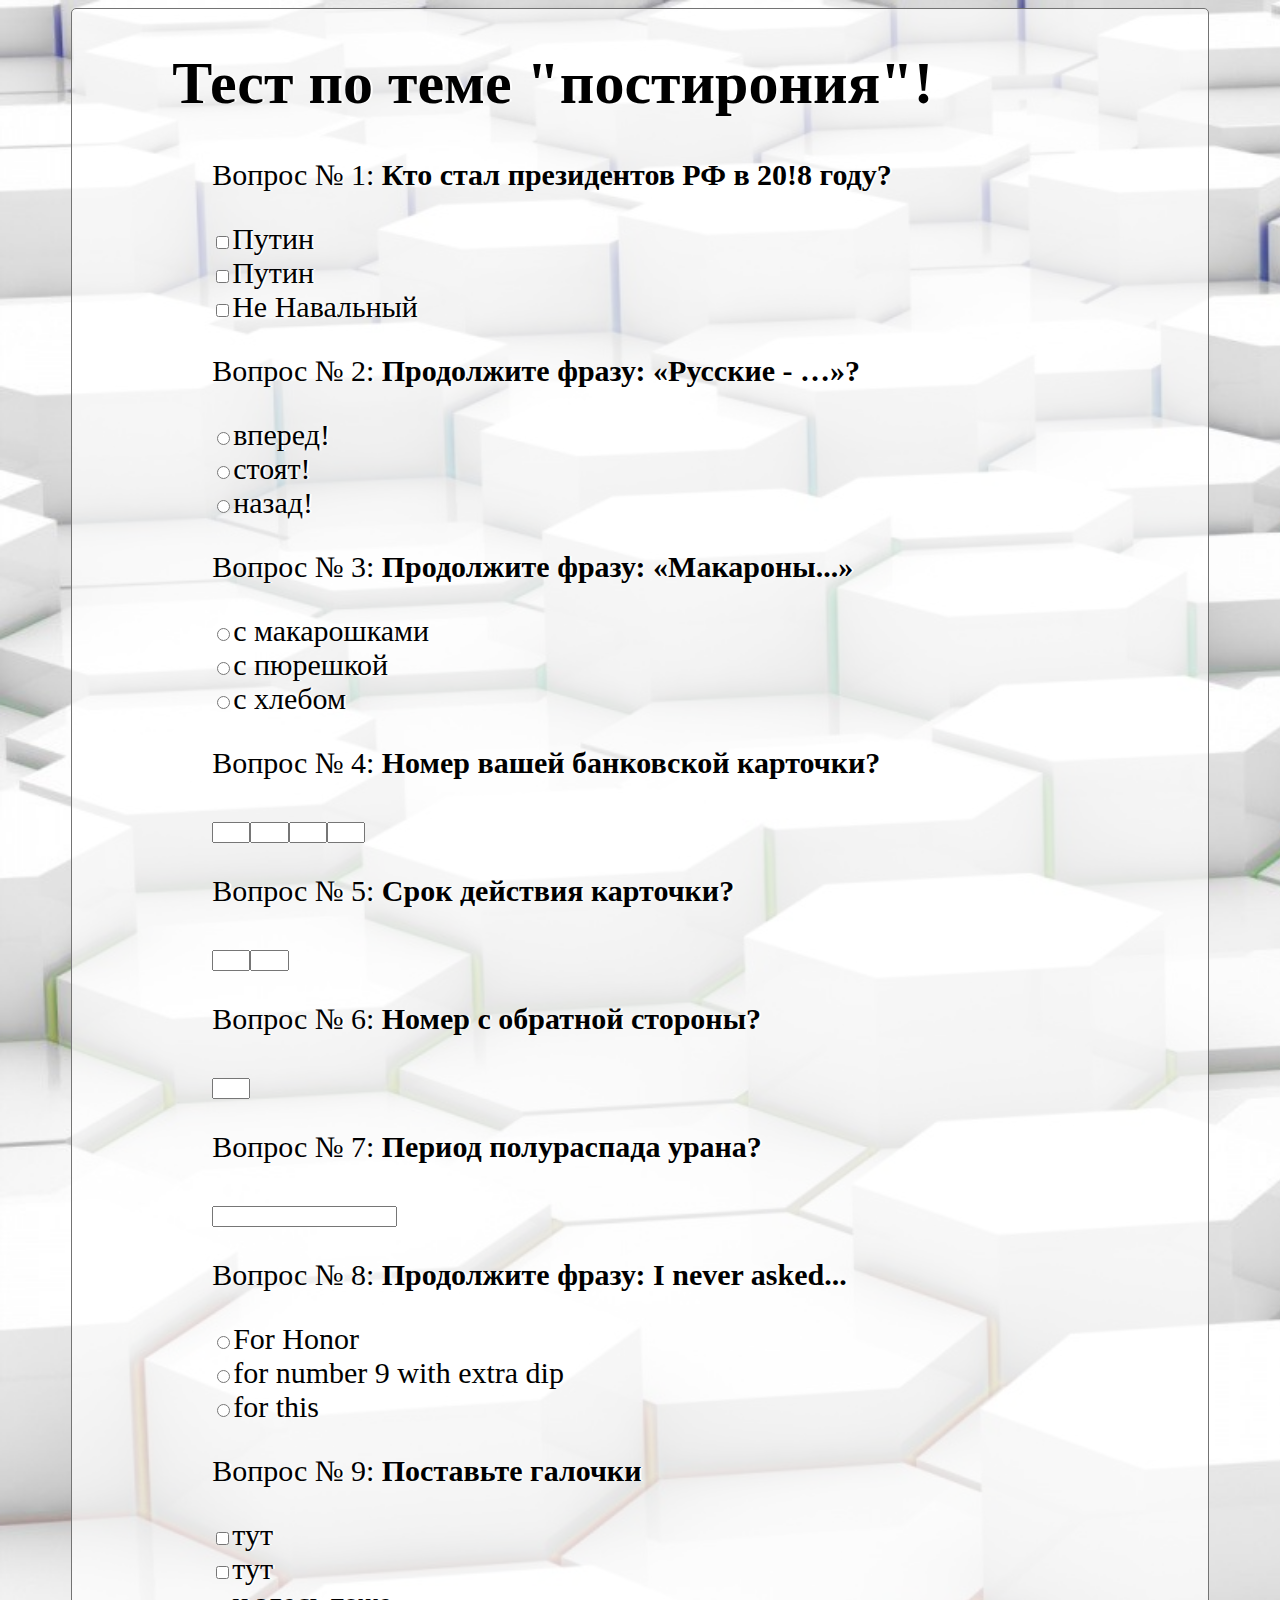
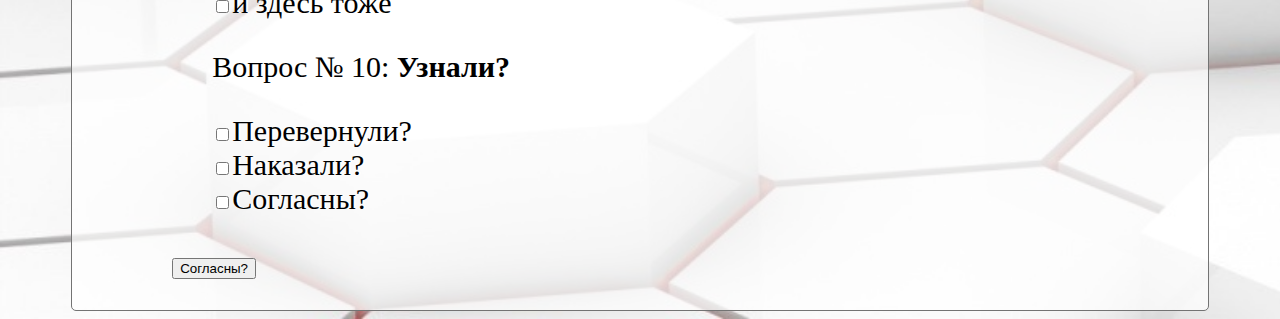
<file: test.html>
<!DOCTYPE html>
<html lang="ru">
	<head>		
    	<meta charset="UTF-8">
        <title>Мой сайт для души</title>
        <link rel="stylesheet" type="text/css" href="style.css">
        <link rel="stylesheet" type="text/css" href="test.css">
        <link rel="shortcut icon" href="images/Bee_icon.png" type="image/png">
        <script src="script.js"></script>
	</head>
	<body class="FirstBackground VisibleText" onload="init()">
		<div class="DivBackground divtest">
		<h1> Тест по теме "постирония"!</h1>
		<ol id="test">
		</ol>
		<p><input type="submit" value="Согласны?" onclick="check()"></p>
		<p id="result"></p>
		</div>
	</body>
</html>
</file>
<file: style.css>
.FirstBackground {
	background-image: url(images/background.jpeg);
	background-size: cover;
	background-repeat: no-repeat;
}
.VisibleText {
	text-shadow: 2px 0 0 #fff;
	font-size: 30px;
}
a {
	color: #009e3d;
}
a:hover {
	color: #00d451;
}
.DivBackground {
	background-color: rgba(100%,100%,100%,0.7);
	border: 1px solid #737373;
	padding: 0px;
	margin-left: 5%;
	margin-right: 5%;
	border-radius: 5px;
}
.divtest {	
	padding-left: 100px;
}
table {
	font-size: 30px;
	font-weight:100;
}
div .centerAlign {
	font-size: 30px;
	text-align: center;
}
</file>
<file: larin.css>
.hide {
    		display: none;
    	}
div {
 align: center;   
}
    	.hide:target {
    		display: block;
    	}
    	p.book:first-letter {
    		font-size: 200%;
    		color: red;
    	}
    	tr:nth-child(even) {
    		background-color: blue;
    	}
    	tr:nth-child(odd) {
    		background-color:#0000cc;
    	}
    	tr:first-child {
    		background-color: #eee;
    	}
    	tr:last-child {
    		background-color: red;
    	}
    	.nicetext {
    		font-size: 30px;
    		color: white;
    		text-shadow: 2px 0 0 black;
    	}
    	#box1 {
    		color:black;
    		text-shadow: 2px 0 0 white;
    	}
    	#SlavaUkraine {
    		color:blue;
    	}
    	#SlavaUkraine:hover {
    		color:yellow;
    	}
</file>
<file: nice_page_style.css>
.p1_style {
	background-color: #b3009e;
	color: #fac3f3;
	text-shadow: 2px 0 0 #b86eaf;
	margin-left: 20%;
	margin-right: 20%;
	text-align: center;
	font-size: 24px;
	font-style: italic;
	border-radius: 30px;
	line-height: 1.5;
	padding: 30px;
	margin-bottom: 10px;
}
.Second_p {
	background-image: url(images/Russia.jpg);
	border-image-repeat: no-repeat;
	background-size: cover;
	margin-left: 10%;
	margin-right: 30%;
	color:black;
}

.p2_style {
	font-size: 45px;
	padding-top: 40px;
	padding-bottom: 200px;
	padding-left: 20px;
	font-style: oblique;
	line-height: 0.7;
}

.br_plus {
	margin-bottom: 80px;
}
.span_white {
	color: white;
}
.Third_p {
	background-image: url(images/Physic.jpg);
	border-image-repeat: no-repeat;
	background-size: cover;
	margin-left: 65%;
	margin-right: 10%;
	color:white;
}

.p3_style {	
	font-size: 40px;
	padding-top: 20px;
	background-color: rgba(255,0,0,0.3);
	border-radius: 30px;
	padding-bottom: 200px;
	text-shadow: 2px 0 0 #000;
	font-style: oblique;
	
}
.quote_owner {
	font-size: 50px;
	padding-left: 30%;
}
</file>
<file: pdf.css>
body { 
	background-color: #3E3E3E;
 }
.content { 
	background-color: #00FFFF ;
	border: 1px black solid;
	line-height: 1;
}
a {
	color: black;
	text-decoration: none;
}
a:hover {
	background-color: #00FFA9;
}
.page {
	background-color: white;
	line-height: 1.5;
	font-size: 16px;
	width: 210mm;
	text-indent: 35px;	
	padding: 20mm 20mm 20mm 30mm;
	margin: auto;
	margin-bottom: 3mm;
}
#htmlpic {
	float: left;
	width: 60mm;
	margin: 0mm 5mm 5mm 0mm ;
}
.highlighting {
	background-color: #FFFFE0;
	border: 1px black solid;
}
.code { 
	background-color: #FFE4B5;
	padding: 2mm 2mm 2mm 3mm;
	line-height: 1;
	border: 1px black solid;
	text-indent: 1px;	
}
.tabl {
	border-collapse: collapse;
	border: 2px solid black;
	margin: 0mm 10mm 0mm 10mm;	
	line-height: 1;
}
td, th, tr {
	border: 1px solid black;
}
.tag { 
	color: blue;
}
.comment { 
	color: green;
 }
.value {
	color: indigo;
}
.attribute {
 	color: red;
 }
.center {
	text-align: center;	
}
ul li{
	list-style: square;
}
</file>
<file: pdf2.css>
body { 
	background-color: green;
 }
.content { 
	background-color: purple ;
	border: 1px black solid;
	line-height: 1;
}
a {
	color: pink;
	text-decoration: none;
}
a:hover {
	background-color: #00FFA9;
}
.page {
	background-color: red;
	line-height: 2;
	font-size: 16px;
	width: 210mm;
	text-indent: 35px;	
	padding: 20mm 20mm 20mm 30mm;
	margin: auto;
	margin-bottom: 3mm;
}
#htmlpic {
	float: right;
	width: 60mm;
	margin: 0mm 5mm 5mm 0mm ;
}
.highlighting {
	background-color: #FF00E0;
	border: 1px black solid;
}
.code { 
	background-color: #00E4B5;
	padding: 2mm 2mm 2mm 3mm;
	line-height: 1;
	border: 1px black solid;
	text-indent: 1px;	
}
.tabl {
	border-collapse: collapse;
	border: 2px solid black;
	margin: 0mm 10mm 0mm 10mm;	
	line-height: 1.2;
}
td, th, tr {
	border: 1px solid black;
}
.tag { 
	color: purple;
}
.comment { 
	color: gray;
 }
.value {
	color: yellow;
}
.attribute {
 	color: green;
 }
.center {
	text-align: center;	
}
ul li{
	list-style: cirlce;
}
</file>
<file: test.css>
ol{
	counter-reset: myCounter;
}

ol li{
	list-style: none;
}

ol li:before{
	counter-increment: myCounter;
	content: "Вопрос № " counters(myCounter, ".") ": ";
}
.card {
	width: 8mm;
}
form {
	margin-right: 4cm;
}
</file>
